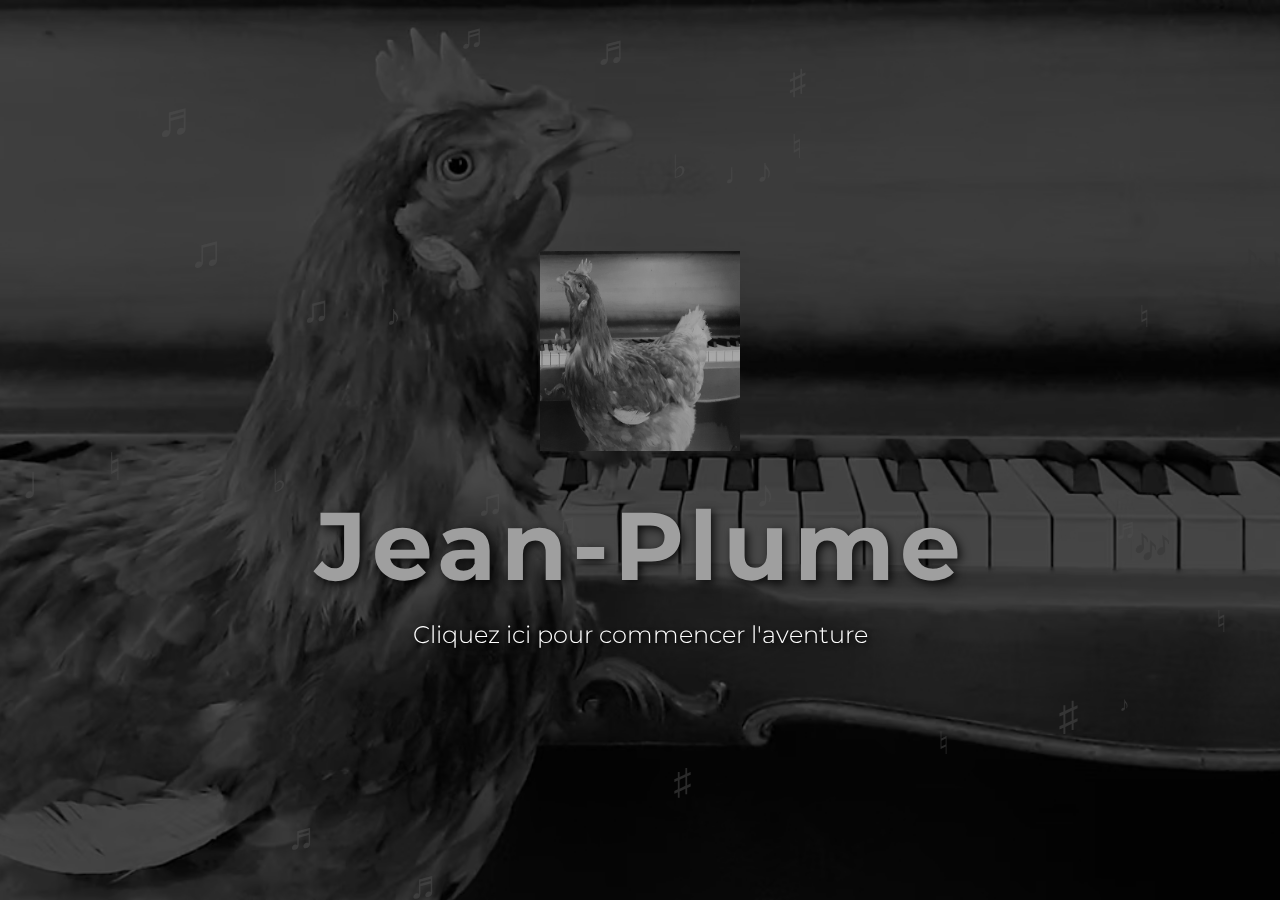
<file: index.html>
<!DOCTYPE html>
<html lang="fr">
<head>
    <meta charset="UTF-8">
    <meta name="viewport" content="width=device-width, initial-scale=1.0">
    <title>Jean-Plume - Bienvenue</title>
    <link rel="icon" href="favicon.ico">
    <style>
        * {
            margin: 0;
            padding: 0;
            box-sizing: border-box;
        }
        
        body, html {
            width: 100%;
            height: 100%;
            overflow: hidden;
            font-family: 'Montserrat', sans-serif;
        }
        
        .landing-wrapper {
            position: relative;
            width: 100%;
            height: 100%;
            background-image: url('images/back1.jpg');
            background-size: cover;
            background-position: center;
            background-repeat: no-repeat;
            filter: grayscale(100%);
            cursor: pointer;
            display: flex;
            flex-direction: column;
            align-items: center;
            justify-content: center;
        }
        
        .landing-overlay {
            position: absolute;
            top: 0;
            left: 0;
            width: 100%;
            height: 100%;
            background-color: rgba(0, 0, 0, 0.5);
            z-index: 1;
        }
        
        .landing-content {
            position: relative;
            z-index: 2;
            text-align: center;
            color: white;
        }
        
        .logo-landing {
            width: 200px;
            height: auto;
            margin-bottom: 2rem;
            animation: fadeIn 2s ease;
        }
        
        .landing-title {
            font-size: 6rem;
            font-weight: 700;
            color: #FF8C42;
            margin-bottom: 1rem;
            text-shadow: 3px 3px 10px rgba(0, 0, 0, 0.8);
            animation: fadeIn 2s ease 0.5s both;
            letter-spacing: 5px;
        }
        
        .landing-subtitle {
            font-size: 1.5rem;
            color: white;
            font-weight: 300;
            animation: fadeIn 2s ease 1s both;
            text-shadow: 2px 2px 5px rgba(0, 0, 0, 0.8);
        }
        
        @keyframes fadeIn {
            from {
                opacity: 0;
                transform: translateY(20px);
            }
            to {
                opacity: 1;
                transform: translateY(0);
            }
        }
        
        /* Notes de musique animées */
        .music-note {
            position: absolute;
            color: rgba(255, 140, 66, 0.5);
            pointer-events: none;
            z-index: 0;
            animation: float-note 5s ease-in-out infinite;
            transition: transform 0.3s ease-out;
        }
        
        @keyframes float-note {
            0%, 100% {
                transform: translateY(0) rotate(0deg);
                opacity: 0.3;
            }
            50% {
                transform: translateY(-30px) rotate(180deg);
                opacity: 0.7;
            }
        }
        
        /* Effet de pulsation */
        .landing-title {
            animation: fadeIn 2s ease 0.5s both, pulse 3s ease-in-out 2s infinite;
        }
        
        @keyframes pulse {
            0%, 100% {
                transform: scale(1);
            }
            50% {
                transform: scale(1.05);
            }
        }
        
        /* Responsive */
        @media screen and (max-width: 768px) {
            .landing-title {
                font-size: 3rem;
                letter-spacing: 3px;
            }
            
            .landing-subtitle {
                font-size: 1.2rem;
                padding: 0 2rem;
            }
            
            .logo-landing {
                width: 150px;
            }
        }
    </style>
    <link href="https://fonts.googleapis.com/css2?family=Montserrat:wght@300;400;600;700&display=swap" rel="stylesheet">
</head>
<body class="landing-page">
    <div class="landing-wrapper">
        <div class="landing-overlay"></div>
        <div class="landing-content">
            <img src="images/logo.png" alt="Jean-Plume Logo" class="logo-landing">
            <h1 class="landing-title">Jean-Plume</h1>
            <p class="landing-subtitle">Cliquez ici pour commencer l'aventure</p>
        </div>
    </div>
    
    <script src="js/animations.js"></script>
</body>
</html>
</file>
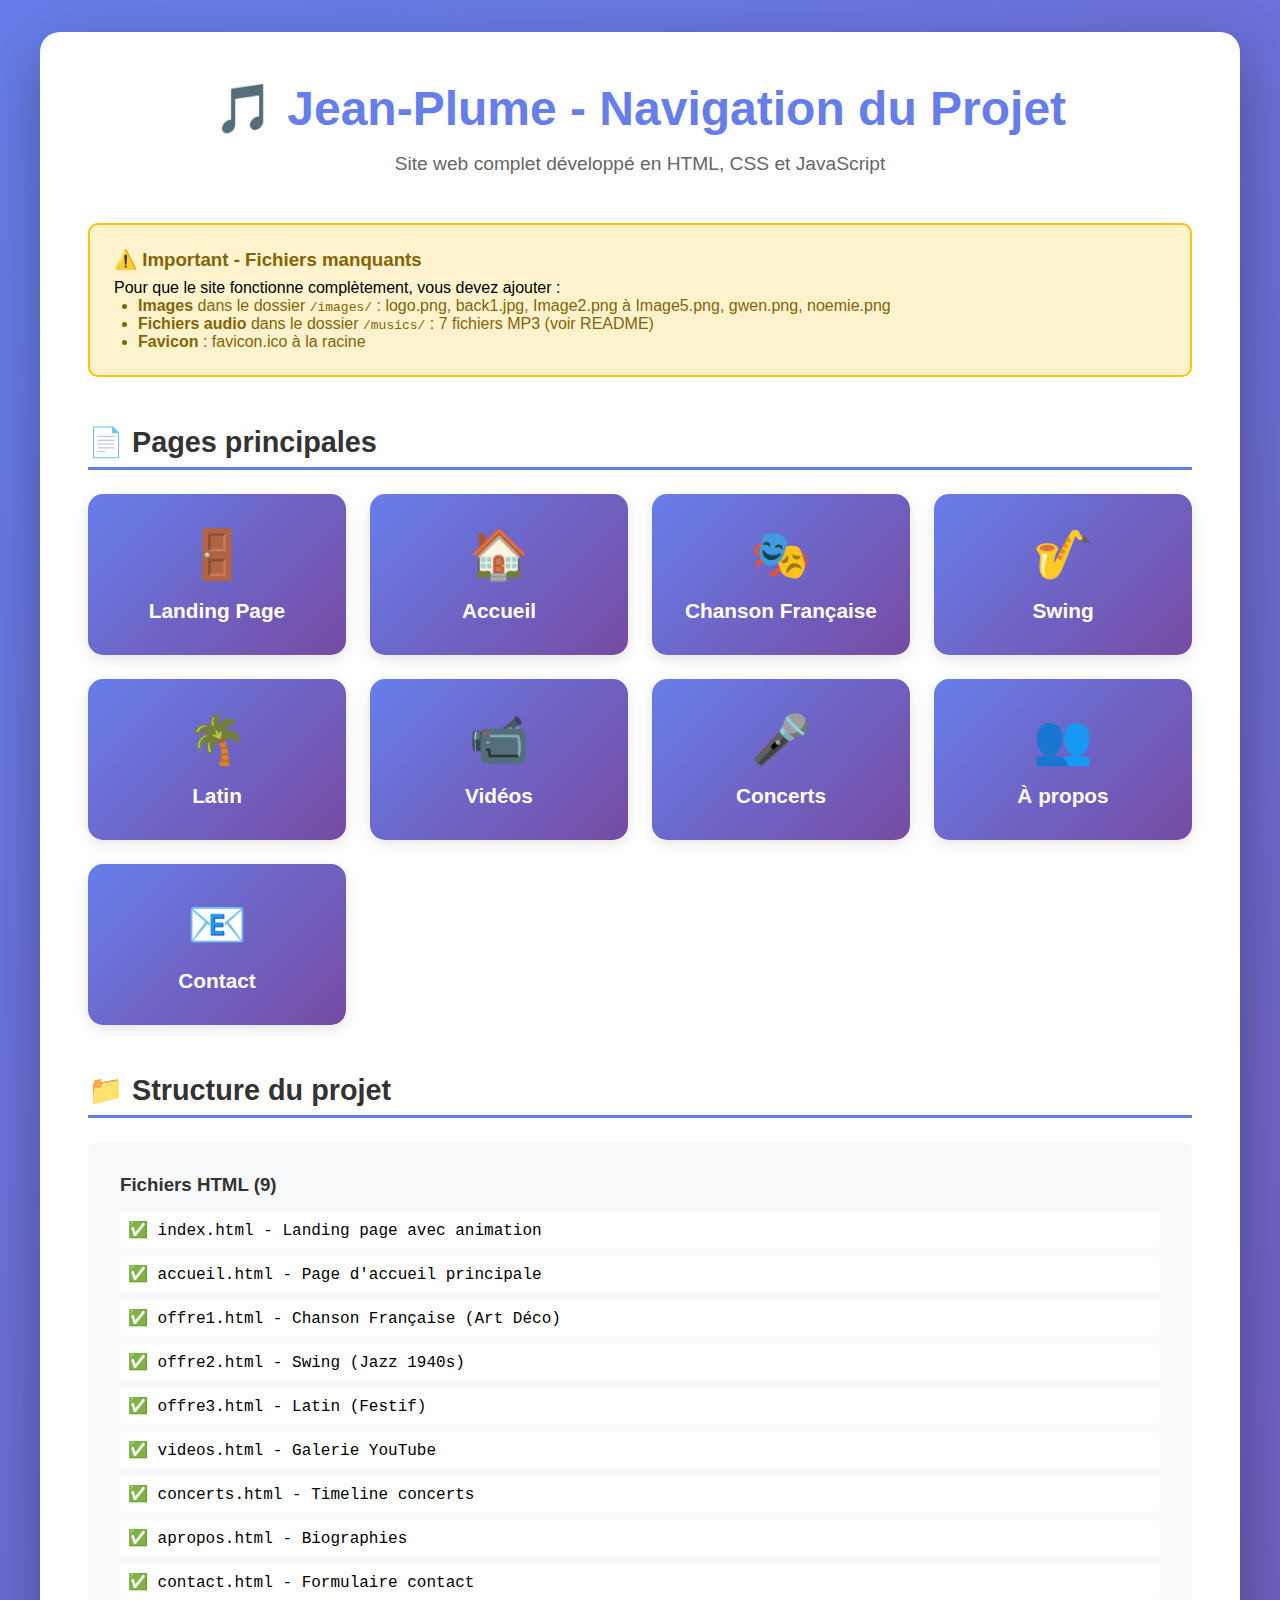
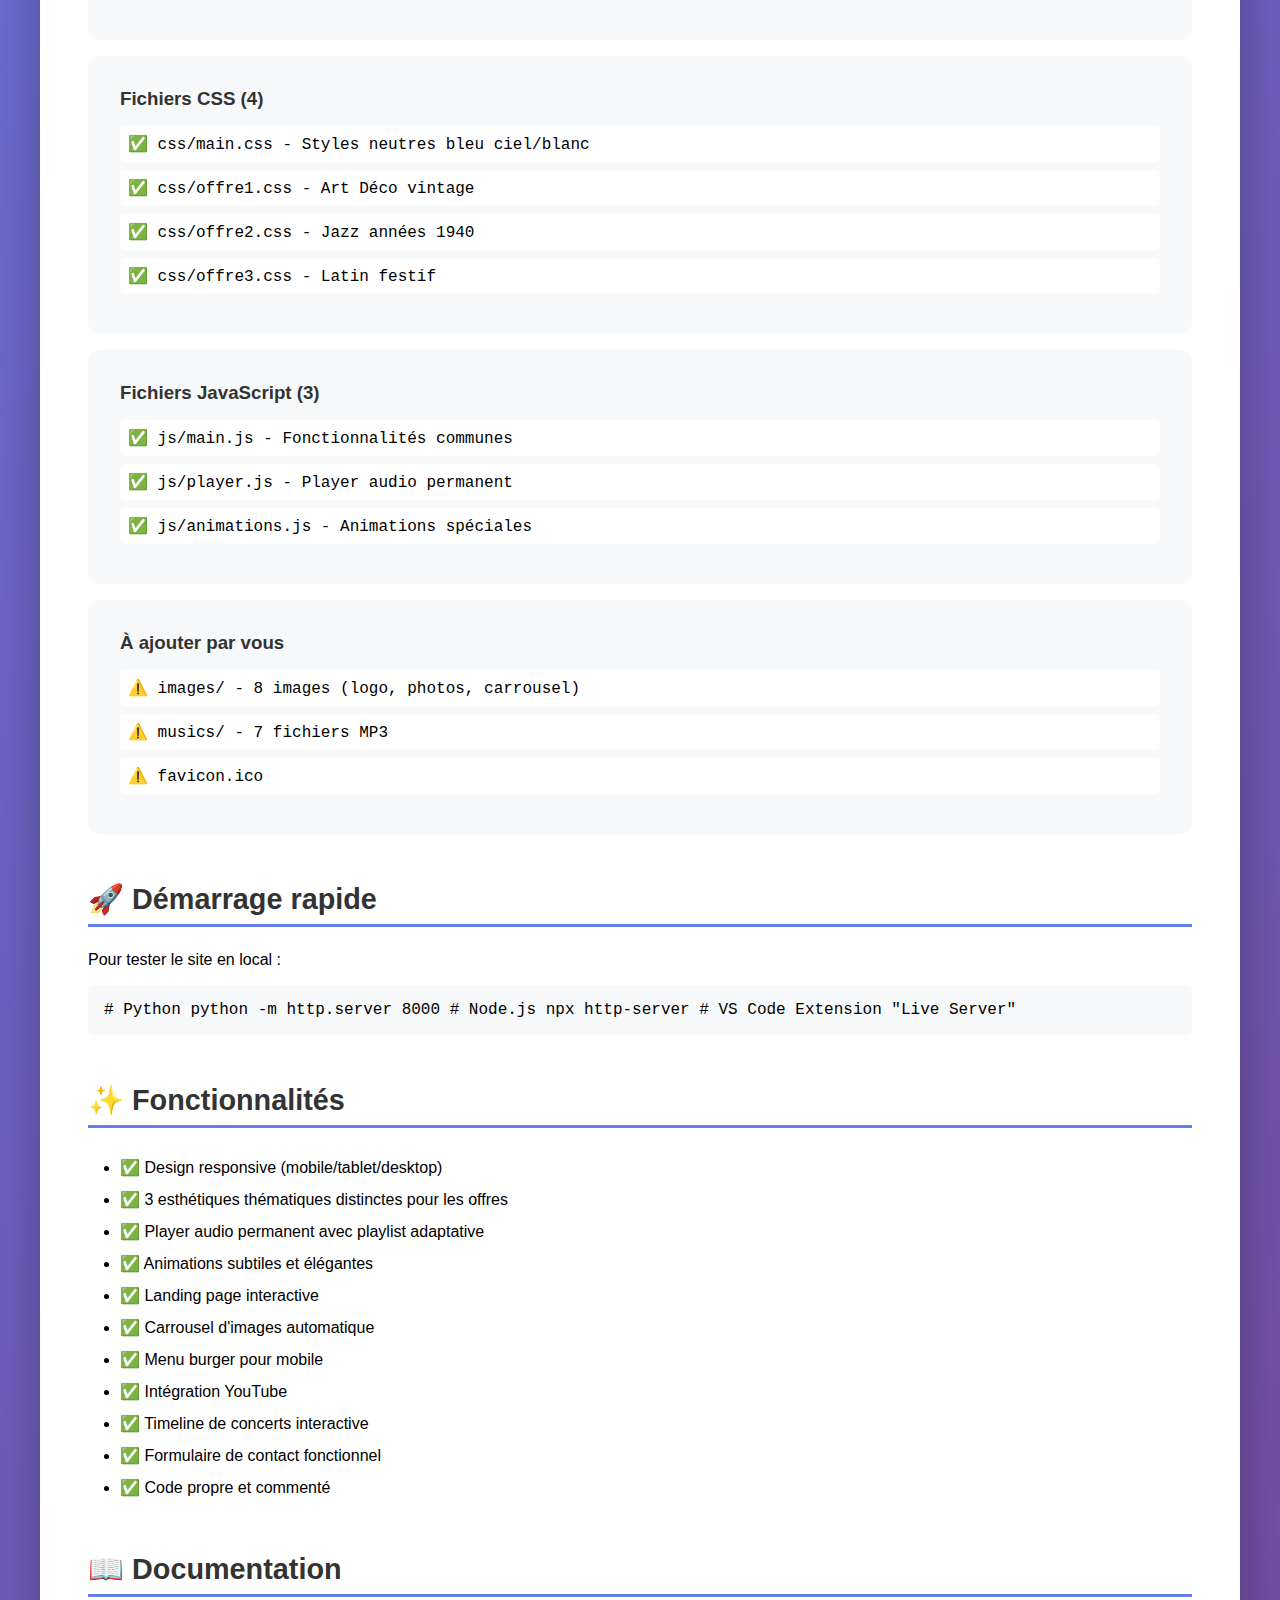
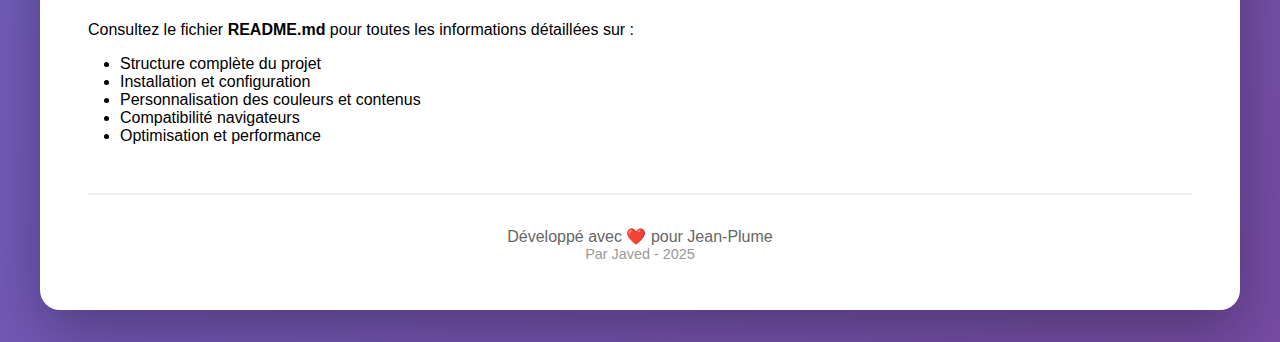
<file: _START-HERE.html>
<!DOCTYPE html>
<html lang="fr">
<head>
    <meta charset="UTF-8">
    <meta name="viewport" content="width=device-width, initial-scale=1.0">
    <title>Jean-Plume - Navigation du Projet</title>
    <style>
        * {
            margin: 0;
            padding: 0;
            box-sizing: border-box;
        }
        
        body {
            font-family: 'Segoe UI', Tahoma, Geneva, Verdana, sans-serif;
            background: linear-gradient(135deg, #667eea 0%, #764ba2 100%);
            min-height: 100vh;
            padding: 2rem;
        }
        
        .container {
            max-width: 1200px;
            margin: 0 auto;
            background-color: white;
            border-radius: 20px;
            padding: 3rem;
            box-shadow: 0 20px 60px rgba(0,0,0,0.3);
        }
        
        h1 {
            text-align: center;
            color: #667eea;
            font-size: 3rem;
            margin-bottom: 1rem;
        }
        
        .subtitle {
            text-align: center;
            color: #666;
            font-size: 1.2rem;
            margin-bottom: 3rem;
        }
        
        .warning {
            background-color: #fff3cd;
            border: 2px solid #ffc107;
            border-radius: 10px;
            padding: 1.5rem;
            margin-bottom: 3rem;
        }
        
        .warning h3 {
            color: #856404;
            margin-bottom: 0.5rem;
        }
        
        .warning ul {
            margin-left: 1.5rem;
            color: #856404;
        }
        
        .section {
            margin-bottom: 3rem;
        }
        
        .section h2 {
            color: #333;
            font-size: 1.8rem;
            margin-bottom: 1.5rem;
            padding-bottom: 0.5rem;
            border-bottom: 3px solid #667eea;
        }
        
        .grid {
            display: grid;
            grid-template-columns: repeat(auto-fill, minmax(250px, 1fr));
            gap: 1.5rem;
        }
        
        .card {
            background: linear-gradient(135deg, #667eea 0%, #764ba2 100%);
            padding: 2rem;
            border-radius: 15px;
            text-align: center;
            transition: all 0.3s ease;
            box-shadow: 0 4px 15px rgba(0,0,0,0.1);
        }
        
        .card:hover {
            transform: translateY(-10px);
            box-shadow: 0 10px 30px rgba(0,0,0,0.2);
        }
        
        .card a {
            color: white;
            text-decoration: none;
            font-size: 1.3rem;
            font-weight: 600;
            display: block;
        }
        
        .card .icon {
            font-size: 3rem;
            margin-bottom: 1rem;
        }
        
        .file-list {
            background-color: #f8f9fa;
            padding: 2rem;
            border-radius: 10px;
            margin-top: 1rem;
        }
        
        .file-list h3 {
            color: #333;
            margin-bottom: 1rem;
        }
        
        .file-list ul {
            list-style: none;
        }
        
        .file-list li {
            padding: 0.5rem;
            margin-bottom: 0.5rem;
            background-color: white;
            border-radius: 5px;
            font-family: 'Courier New', monospace;
        }
        
        .code {
            background-color: #f8f9fa;
            padding: 1rem;
            border-radius: 5px;
            font-family: 'Courier New', monospace;
            overflow-x: auto;
        }
    </style>
</head>
<body>
    <div class="container">
        <h1>🎵 Jean-Plume - Navigation du Projet</h1>
        <p class="subtitle">Site web complet développé en HTML, CSS et JavaScript</p>
        
        <div class="warning">
            <h3>⚠️ Important - Fichiers manquants</h3>
            <p>Pour que le site fonctionne complètement, vous devez ajouter :</p>
            <ul>
                <li><strong>Images</strong> dans le dossier <code>/images/</code> : logo.png, back1.jpg, Image2.png à Image5.png, gwen.png, noemie.png</li>
                <li><strong>Fichiers audio</strong> dans le dossier <code>/musics/</code> : 7 fichiers MP3 (voir README)</li>
                <li><strong>Favicon</strong> : favicon.ico à la racine</li>
            </ul>
        </div>
        
        <div class="section">
            <h2>📄 Pages principales</h2>
            <div class="grid">
                <div class="card">
                    <div class="icon">🚪</div>
                    <a href="index.html" target="_blank">Landing Page</a>
                </div>
                <div class="card">
                    <div class="icon">🏠</div>
                    <a href="accueil.html" target="_blank">Accueil</a>
                </div>
                <div class="card">
                    <div class="icon">🎭</div>
                    <a href="offre1.html" target="_blank">Chanson Française</a>
                </div>
                <div class="card">
                    <div class="icon">🎷</div>
                    <a href="offre2.html" target="_blank">Swing</a>
                </div>
                <div class="card">
                    <div class="icon">🌴</div>
                    <a href="offre3.html" target="_blank">Latin</a>
                </div>
                <div class="card">
                    <div class="icon">📹</div>
                    <a href="videos.html" target="_blank">Vidéos</a>
                </div>
                <div class="card">
                    <div class="icon">🎤</div>
                    <a href="concerts.html" target="_blank">Concerts</a>
                </div>
                <div class="card">
                    <div class="icon">👥</div>
                    <a href="apropos.html" target="_blank">À propos</a>
                </div>
                <div class="card">
                    <div class="icon">📧</div>
                    <a href="contact.html" target="_blank">Contact</a>
                </div>
            </div>
        </div>
        
        <div class="section">
            <h2>📁 Structure du projet</h2>
            <div class="file-list">
                <h3>Fichiers HTML (9)</h3>
                <ul>
                    <li>✅ index.html - Landing page avec animation</li>
                    <li>✅ accueil.html - Page d'accueil principale</li>
                    <li>✅ offre1.html - Chanson Française (Art Déco)</li>
                    <li>✅ offre2.html - Swing (Jazz 1940s)</li>
                    <li>✅ offre3.html - Latin (Festif)</li>
                    <li>✅ videos.html - Galerie YouTube</li>
                    <li>✅ concerts.html - Timeline concerts</li>
                    <li>✅ apropos.html - Biographies</li>
                    <li>✅ contact.html - Formulaire contact</li>
                </ul>
            </div>
            
            <div class="file-list">
                <h3>Fichiers CSS (4)</h3>
                <ul>
                    <li>✅ css/main.css - Styles neutres bleu ciel/blanc</li>
                    <li>✅ css/offre1.css - Art Déco vintage</li>
                    <li>✅ css/offre2.css - Jazz années 1940</li>
                    <li>✅ css/offre3.css - Latin festif</li>
                </ul>
            </div>
            
            <div class="file-list">
                <h3>Fichiers JavaScript (3)</h3>
                <ul>
                    <li>✅ js/main.js - Fonctionnalités communes</li>
                    <li>✅ js/player.js - Player audio permanent</li>
                    <li>✅ js/animations.js - Animations spéciales</li>
                </ul>
            </div>
            
            <div class="file-list">
                <h3>À ajouter par vous</h3>
                <ul>
                    <li>⚠️ images/ - 8 images (logo, photos, carrousel)</li>
                    <li>⚠️ musics/ - 7 fichiers MP3</li>
                    <li>⚠️ favicon.ico</li>
                </ul>
            </div>
        </div>
        
        <div class="section">
            <h2>🚀 Démarrage rapide</h2>
            <p style="margin-bottom: 1rem;">Pour tester le site en local :</p>
            <div class="code">
                # Python
                python -m http.server 8000
                
                # Node.js
                npx http-server
                
                # VS Code
                Extension "Live Server"
            </div>
        </div>
        
        <div class="section">
            <h2>✨ Fonctionnalités</h2>
            <ul style="line-height: 2; margin-left: 2rem;">
                <li>✅ Design responsive (mobile/tablet/desktop)</li>
                <li>✅ 3 esthétiques thématiques distinctes pour les offres</li>
                <li>✅ Player audio permanent avec playlist adaptative</li>
                <li>✅ Animations subtiles et élégantes</li>
                <li>✅ Landing page interactive</li>
                <li>✅ Carrousel d'images automatique</li>
                <li>✅ Menu burger pour mobile</li>
                <li>✅ Intégration YouTube</li>
                <li>✅ Timeline de concerts interactive</li>
                <li>✅ Formulaire de contact fonctionnel</li>
                <li>✅ Code propre et commenté</li>
            </ul>
        </div>
        
        <div class="section">
            <h2>📖 Documentation</h2>
            <p>Consultez le fichier <strong>README.md</strong> pour toutes les informations détaillées sur :</p>
            <ul style="margin-left: 2rem; margin-top: 1rem;">
                <li>Structure complète du projet</li>
                <li>Installation et configuration</li>
                <li>Personnalisation des couleurs et contenus</li>
                <li>Compatibilité navigateurs</li>
                <li>Optimisation et performance</li>
            </ul>
        </div>
        
        <div style="text-align: center; margin-top: 3rem; padding-top: 2rem; border-top: 2px solid #eee;">
            <p style="color: #666;">Développé avec ❤️ pour Jean-Plume</p>
            <p style="color: #999; font-size: 0.9rem;">Par Javed - 2025</p>
        </div>
    </div>
</body>
</html>
</file>
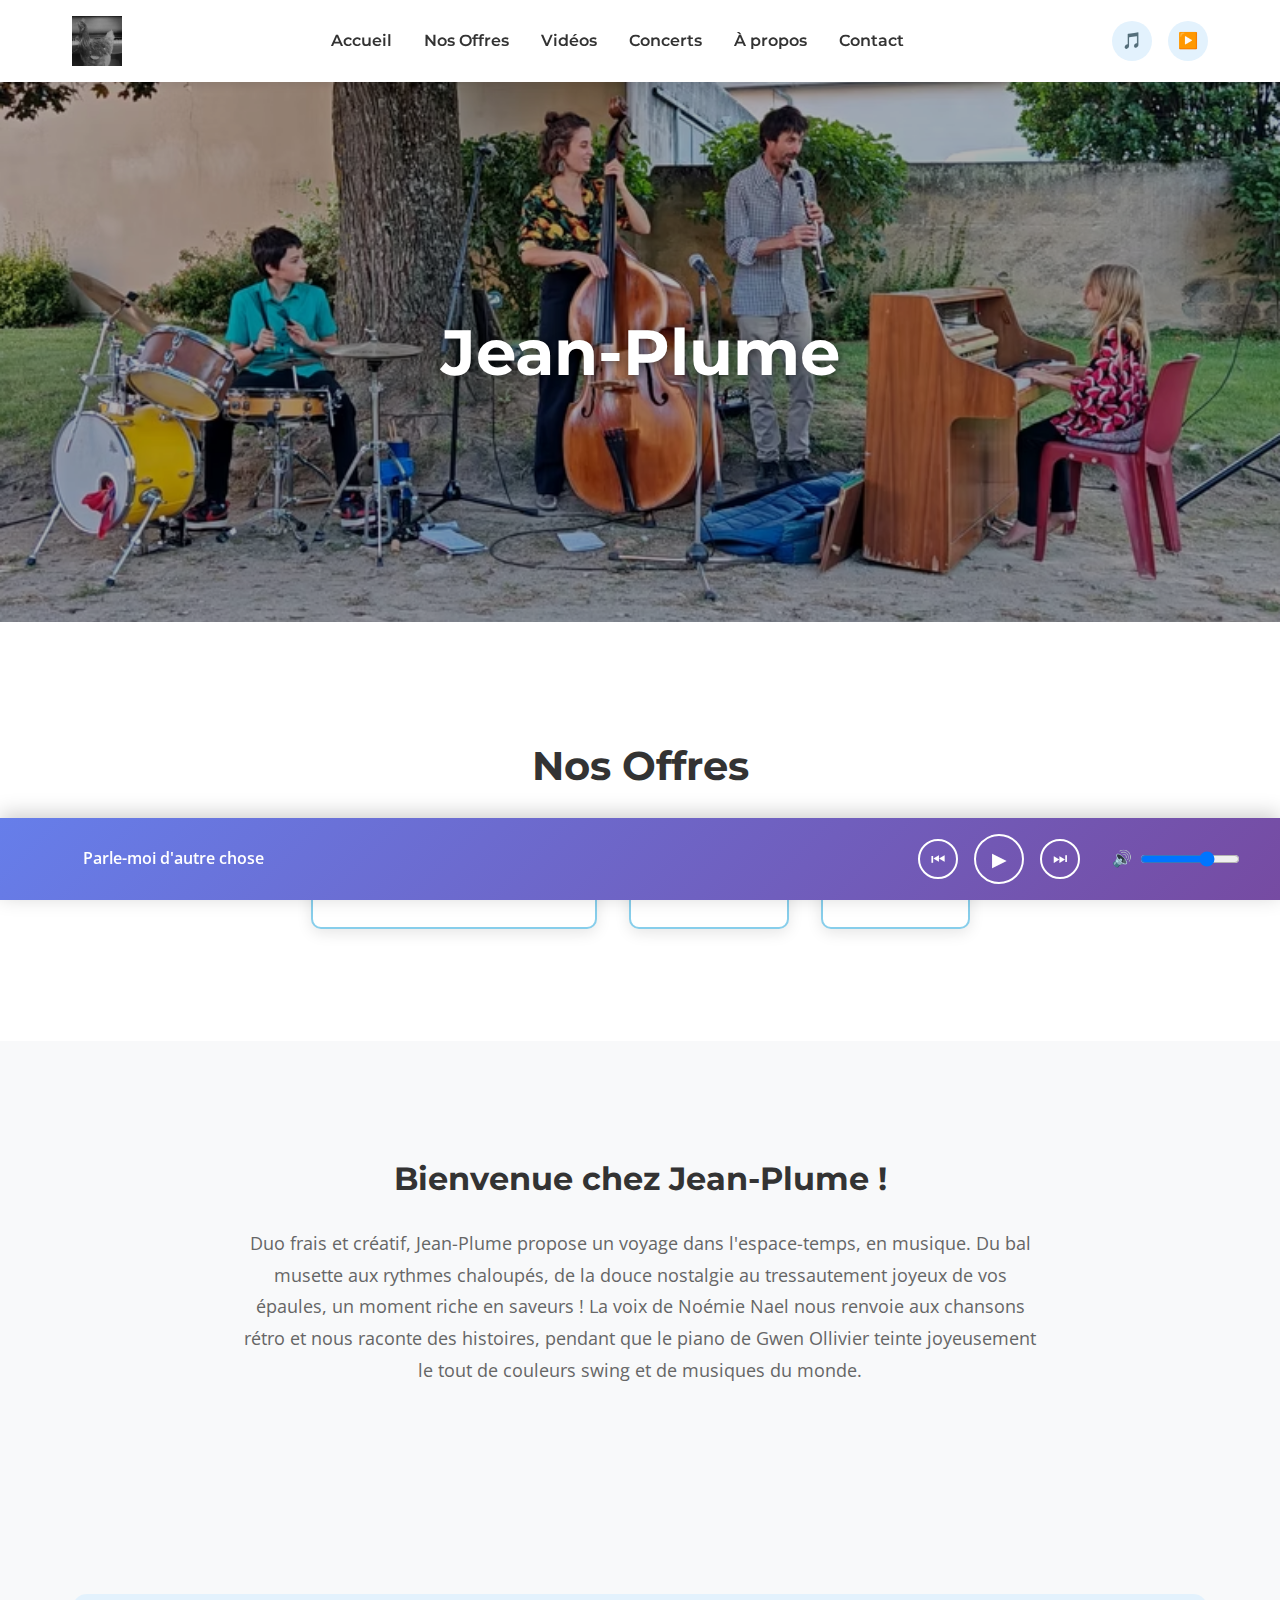
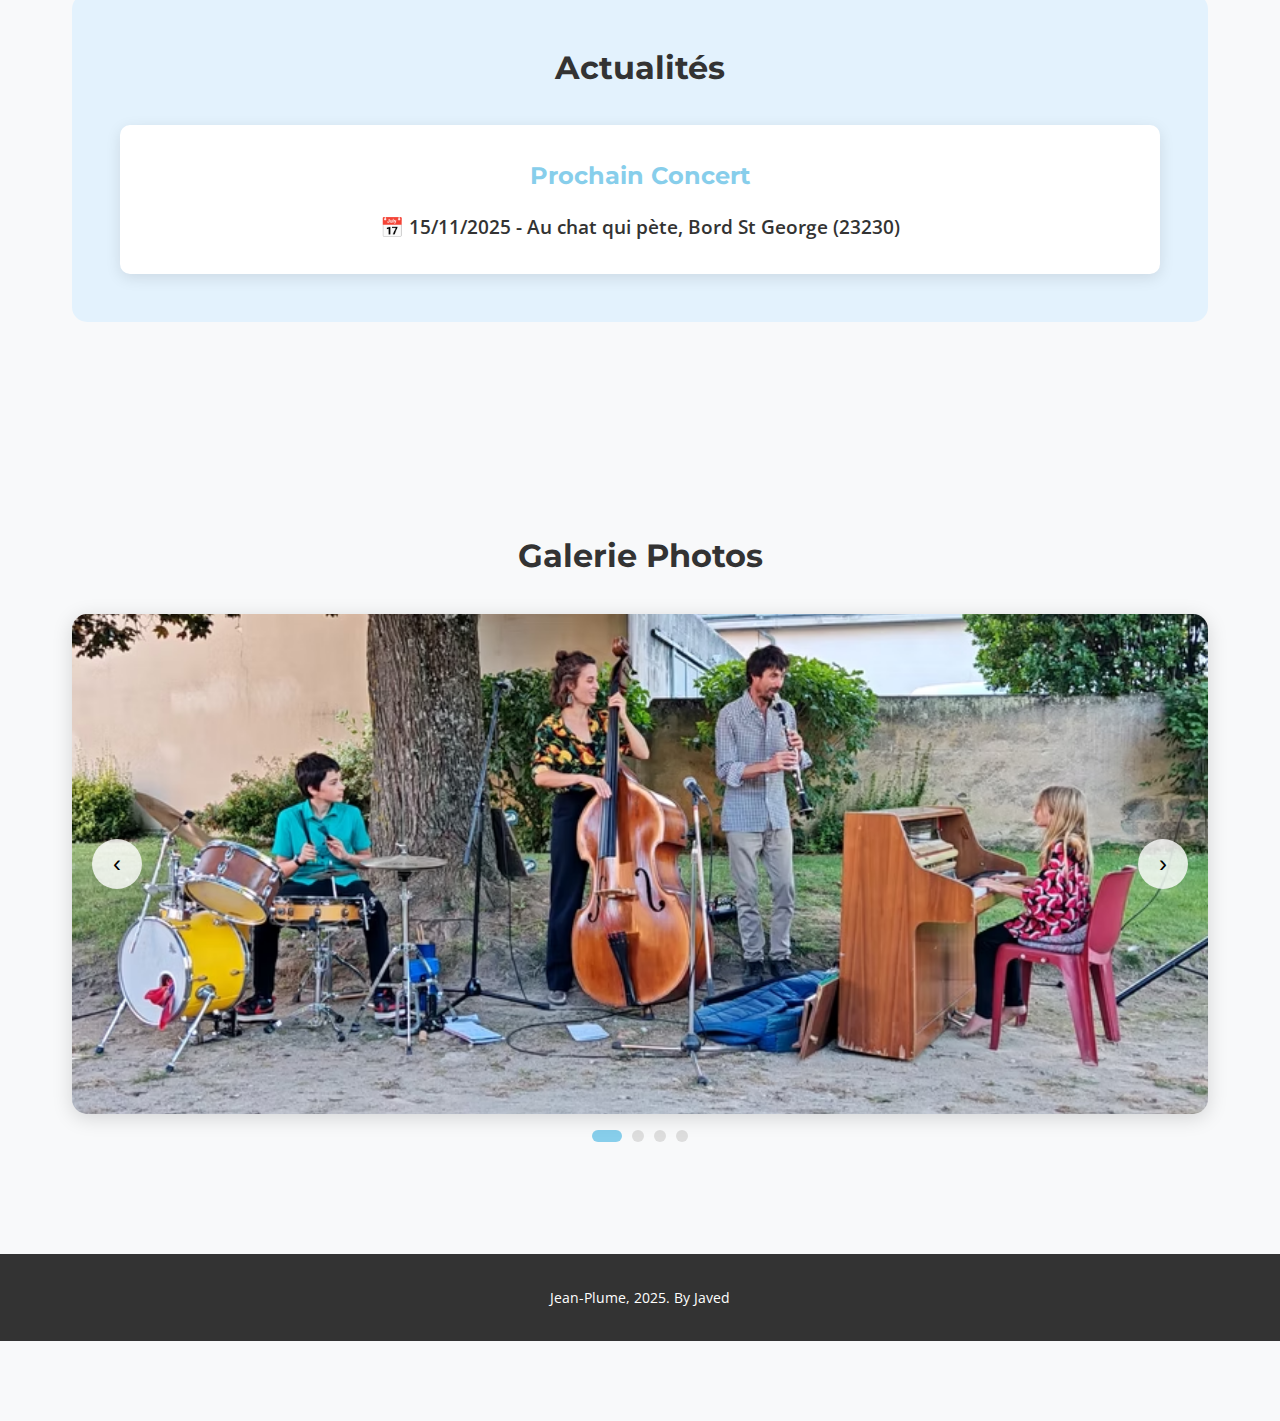
<file: accueil.html>
<!DOCTYPE html>
<html lang="fr">
<head>
    <meta charset="UTF-8">
    <meta name="viewport" content="width=device-width, initial-scale=1.0">
    <title>Jean-Plume - Accueil</title>
    <link rel="icon" href="favicon.ico">
    <link rel="stylesheet" href="css/main.css">
</head>
<body>
    <!-- Header -->
    <header>
        <div class="header-container">
            <div class="logo-container">
                <a href="accueil.html">
                    <img src="images/logo.png" alt="Jean-Plume" class="logo">
                </a>
            </div>
            
            <nav>
                <div class="menu-toggle">
                    <span></span>
                    <span></span>
                    <span></span>
                </div>
                <ul>
                    <li><a href="accueil.html">Accueil</a></li>
                    <li><a href="#nos-offres">Nos Offres</a></li>
                    <li><a href="videos.html">Vidéos</a></li>
                    <li><a href="concerts.html">Concerts</a></li>
                    <li><a href="apropos.html">À propos</a></li>
                    <li><a href="contact.html">Contact</a></li>
                </ul>
            </nav>
            
            <div class="social-links">
                <a href="https://soundcloud.com/user-547697242-761378935/sets/jean-plume-gwenael-ollivier-et/s-EE6bNDvnyXI" target="_blank" title="SoundCloud">
                    🎵
                </a>
                <a href="https://youtube.com/@jeanplume3174" target="_blank" title="YouTube">
                    ▶️
                </a>
            </div>
        </div>
    </header>
    
    <!-- Main -->
    <main>
        <!-- Hero Section -->
        <section class="hero">
            <img src="images/Image2.png" alt="Jean-Plume">
            <div class="hero-content">
                <h1>Jean-Plume</h1>
            </div>
        </section>
        
        <!-- Nos Offres Section -->
        <section class="nos-offres" id="nos-offres">
            <div class="container">
                <h2>Nos Offres</h2>
                <div class="offres-buttons">
                    <a href="offre1.html" class="offre-btn">Chanson Française</a>
                    <a href="offre2.html" class="offre-btn">Swing</a>
                    <a href="offre3.html" class="offre-btn">Latin</a>
                </div>
            </div>
        </section>
        
        <!-- Bienvenue Section -->
        <section class="bienvenue">
            <div class="container">
                <h2>Bienvenue chez Jean-Plume !</h2>
                <p>
                    Duo frais et créatif, Jean-Plume propose un voyage dans l'espace-temps, en musique. 
                    Du bal musette aux rythmes chaloupés, de la douce nostalgie au tressautement joyeux 
                    de vos épaules, un moment riche en saveurs ! La voix de Noémie Nael nous renvoie aux 
                    chansons rétro et nous raconte des histoires, pendant que le piano de Gwen Ollivier 
                    teinte joyeusement le tout de couleurs swing et de musiques du monde.
                </p>
            </div>
        </section>
        
        <!-- Actualités -->
        <section class="container">
            <div class="actualites">
                <h2>Actualités</h2>
                <div class="prochaine-date">
                    <h3>Prochain Concert</h3>
                    <p>📅 15/11/2025 - Au chat qui pète, Bord St George (23230)</p>
                </div>
            </div>
        </section>
        
        <!-- Carrousel -->
        <section class="carrousel">
            <div class="container">
                <h2>Galerie Photos</h2>
                <div class="carrousel-container">
                    <div class="carrousel-track">
                        <div class="carrousel-slide">
                            <img src="images/Image2.png" alt="Jean-Plume">
                        </div>
                        <div class="carrousel-slide">
                            <img src="images/Image3.png" alt="Jean-Plume">
                        </div>
                        <div class="carrousel-slide">
                            <img src="images/Image4.png" alt="Jean-Plume">
                        </div>
                        <div class="carrousel-slide">
                            <img src="images/Image5.png" alt="Jean-Plume">
                        </div>
                    </div>
                    <button class="carrousel-btn prev">‹</button>
                    <button class="carrousel-btn next">›</button>
                </div>
                <div class="carrousel-indicators">
                    <span class="indicator active"></span>
                    <span class="indicator"></span>
                    <span class="indicator"></span>
                    <span class="indicator"></span>
                </div>
            </div>
        </section>
    </main>
    
    <!-- Footer -->
    <footer>
        <p>Jean-Plume, 2025. By Javed</p>
    </footer>
    
    <!-- Scripts -->
    <script src="js/main.js"></script>
    <script src="js/player.js"></script>
</body>
</html>
</file>
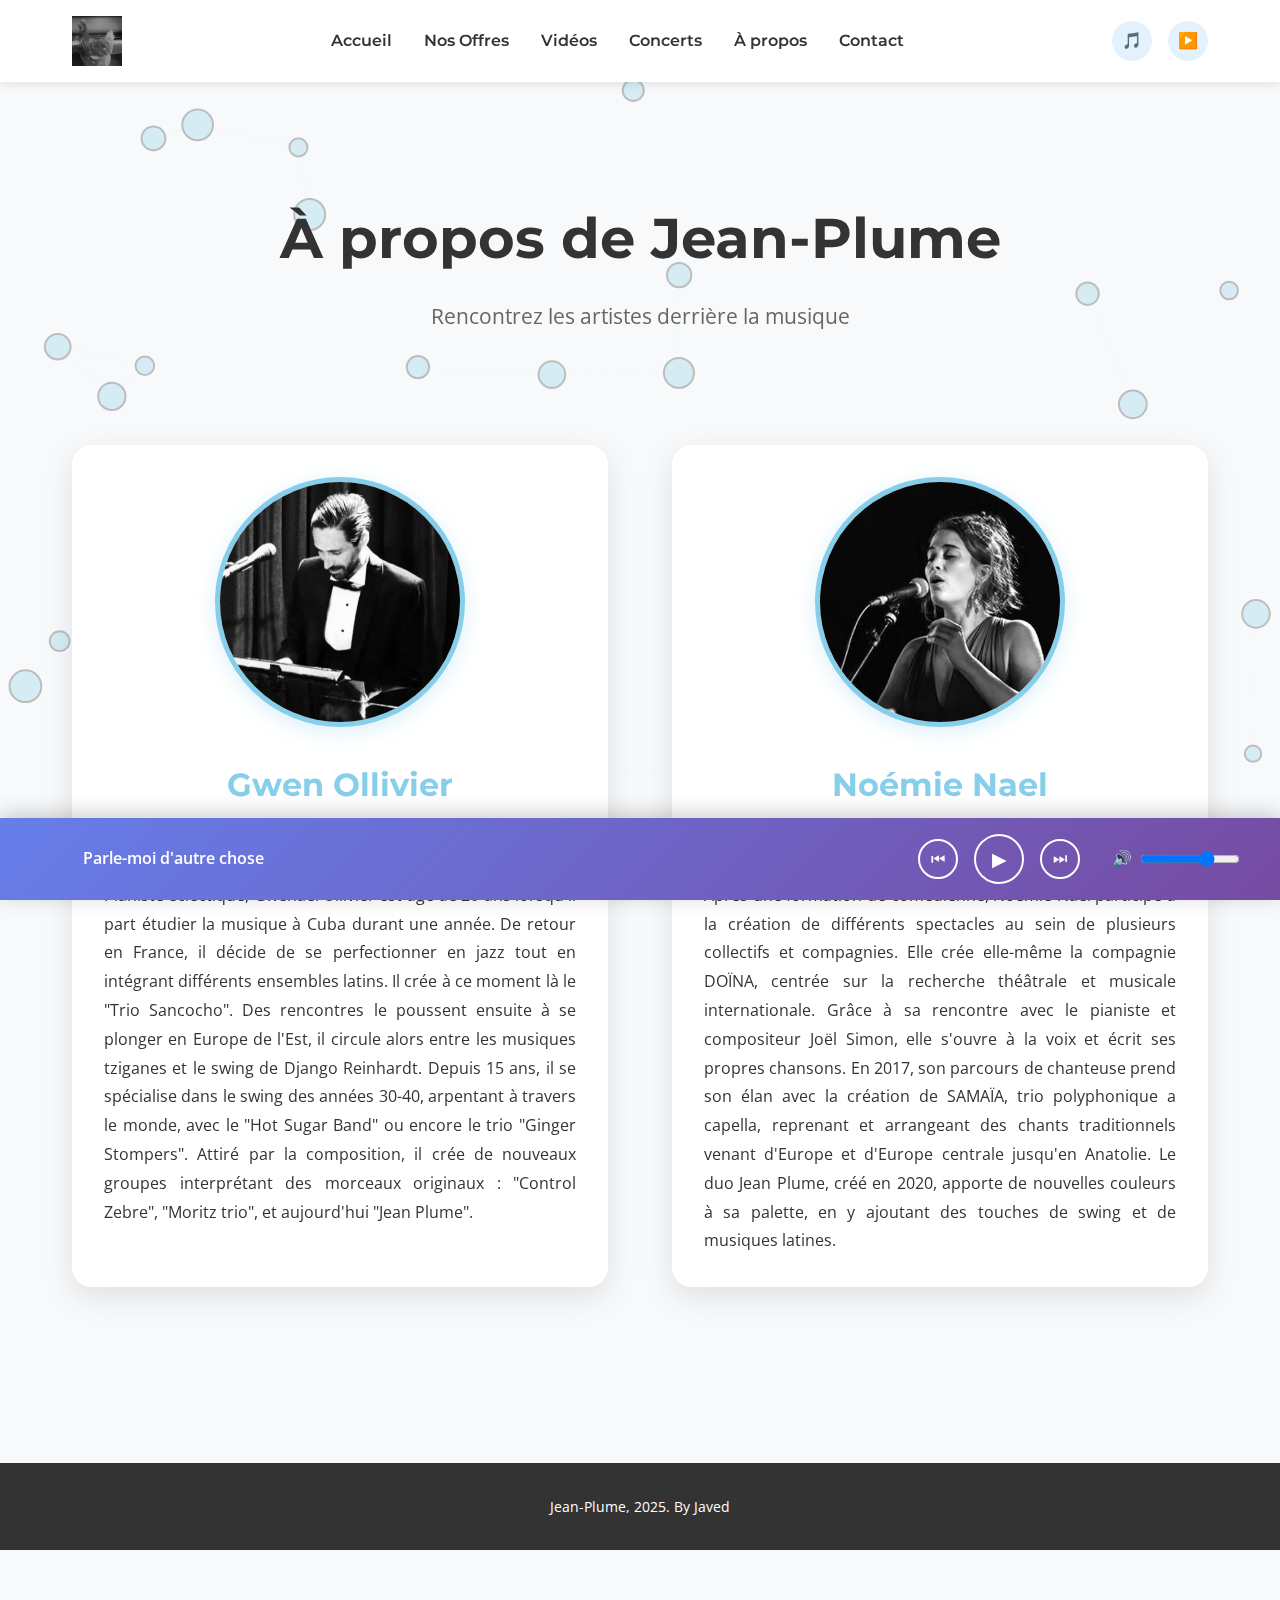
<file: apropos.html>
<!DOCTYPE html>
<html lang="fr">
<head>
    <meta charset="UTF-8">
    <meta name="viewport" content="width=device-width, initial-scale=1.0">
    <title>Jean-Plume - À propos</title>
    <link rel="icon" href="favicon.ico">
    <link rel="stylesheet" href="css/main.css">
    <style>
        .apropos-wrapper {
            position: relative;
            min-height: 100vh;
        }
        
        #notes-canvas {
            position: fixed;
            top: 0;
            left: 0;
            width: 100%;
            height: 100%;
            z-index: 0;
            opacity: 0.3;
        }
        
        .apropos-content {
            position: relative;
            z-index: 1;
        }
        
        .apropos-header {
            text-align: center;
            padding: 4rem 0 3rem;
        }
        
        .apropos-header h1 {
            font-family: var(--font-heading);
            font-size: 3.5rem;
            color: var(--color-text);
            margin-bottom: 1rem;
        }
        
        .apropos-header p {
            font-size: 1.3rem;
            color: var(--color-text-light);
        }
        
        .artistes-section {
            display: grid;
            grid-template-columns: repeat(auto-fit, minmax(400px, 1fr));
            gap: 4rem;
            margin: 4rem 0;
        }
        
        .artiste-card {
            background-color: var(--color-white);
            border-radius: 20px;
            padding: 2rem;
            box-shadow: 0 10px 30px rgba(0,0,0,0.1);
            transition: all 0.3s ease;
            text-align: center;
        }
        
        .artiste-card:hover {
            transform: translateY(-10px);
            box-shadow: 0 15px 40px rgba(0,0,0,0.15);
        }
        
        .artiste-photo-container {
            width: 250px;
            height: 250px;
            margin: 0 auto 2rem;
            border-radius: 50%;
            overflow: hidden;
            border: 5px solid var(--color-primary);
            box-shadow: 0 5px 20px rgba(135, 206, 235, 0.3);
        }
        
        .artiste-photo {
            width: 100%;
            height: 100%;
            object-fit: cover;
        }
        
        .artiste-name {
            font-family: var(--font-heading);
            font-size: 2rem;
            color: var(--color-primary);
            margin-bottom: 0.5rem;
        }
        
        .artiste-role {
            font-size: 1.2rem;
            color: var(--color-text-light);
            font-style: italic;
            margin-bottom: 2rem;
        }
        
        .artiste-bio {
            text-align: justify;
            line-height: 1.8;
            color: var(--color-text);
            font-size: 1rem;
        }
        
        @media screen and (max-width: 768px) {
            .artistes-section {
                grid-template-columns: 1fr;
                gap: 3rem;
            }
            
            .apropos-header h1 {
                font-size: 2.5rem;
            }
            
            .artiste-photo-container {
                width: 200px;
                height: 200px;
            }
        }
    </style>
</head>
<body class="apropos-page">
    <!-- Canvas pour l'animation -->
    <canvas id="notes-canvas"></canvas>
    
    <div class="apropos-wrapper">
        <!-- Header -->
        <header>
            <div class="header-container">
                <div class="logo-container">
                    <a href="accueil.html">
                        <img src="images/logo.png" alt="Jean-Plume" class="logo">
                    </a>
                </div>
                
                <nav>
                    <div class="menu-toggle">
                        <span></span>
                        <span></span>
                        <span></span>
                    </div>
                    <ul>
                        <li><a href="accueil.html">Accueil</a></li>
                        <li><a href="accueil.html#nos-offres">Nos Offres</a></li>
                        <li><a href="videos.html">Vidéos</a></li>
                        <li><a href="concerts.html">Concerts</a></li>
                        <li><a href="apropos.html">À propos</a></li>
                        <li><a href="contact.html">Contact</a></li>
                    </ul>
                </nav>
                
                <div class="social-links">
                    <a href="https://soundcloud.com/user-547697242-761378935/sets/jean-plume-gwenael-ollivier-et/s-EE6bNDvnyXI" target="_blank" title="SoundCloud">
                        🎵
                    </a>
                    <a href="https://youtube.com/@jeanplume3174" target="_blank" title="YouTube">
                        ▶️
                    </a>
                </div>
            </div>
        </header>
        
        <!-- Main -->
        <main class="apropos-content">
            <div class="container">
                <div class="apropos-header">
                    <h1>À propos de Jean-Plume</h1>
                    <p>Rencontrez les artistes derrière la musique</p>
                </div>
                
                <section class="artistes-section">
                    <!-- Gwen Ollivier -->
                    <article class="artiste-card">
                        <div class="artiste-photo-container">
                            <img src="images/gwen.png" alt="Gwen Ollivier" class="artiste-photo">
                        </div>
                        <h2 class="artiste-name">Gwen Ollivier</h2>
                        <p class="artiste-role">🎹 Pianiste</p>
                        <div class="artiste-bio">
                            Pianiste éclectique, Gwenaël Ollivier est âgé de 20 ans lorsqu'il part étudier 
                            la musique à Cuba durant une année. De retour en France, il décide de se perfectionner 
                            en jazz tout en intégrant différents ensembles latins. Il crée à ce moment là le 
                            "Trio Sancocho". Des rencontres le poussent ensuite à se plonger en Europe de l'Est, 
                            il circule alors entre les musiques tziganes et le swing de Django Reinhardt. Depuis 
                            15 ans, il se spécialise dans le swing des années 30-40, arpentant à travers le monde, 
                            avec le "Hot Sugar Band" ou encore le trio "Ginger Stompers". Attiré par la composition, 
                            il crée de nouveaux groupes interprétant des morceaux originaux : "Control Zebre", 
                            "Moritz trio", et aujourd'hui "Jean Plume".
                        </div>
                    </article>
                    
                    <!-- Noémie Nael -->
                    <article class="artiste-card">
                        <div class="artiste-photo-container">
                            <img src="images/noemie.png" alt="Noémie Nael" class="artiste-photo">
                        </div>
                        <h2 class="artiste-name">Noémie Nael</h2>
                        <p class="artiste-role">🎤 Chanteuse</p>
                        <div class="artiste-bio">
                            Après une formation de comédienne, Noémie Nael participe à la création de différents 
                            spectacles au sein de plusieurs collectifs et compagnies. Elle crée elle-même la 
                            compagnie DOÏNA, centrée sur la recherche théâtrale et musicale internationale. Grâce 
                            à sa rencontre avec le pianiste et compositeur Joël Simon, elle s'ouvre à la voix et 
                            écrit ses propres chansons. En 2017, son parcours de chanteuse prend son élan avec la 
                            création de SAMAÏA, trio polyphonique a capella, reprenant et arrangeant des chants 
                            traditionnels venant d'Europe et d'Europe centrale jusqu'en Anatolie. Le duo Jean Plume, 
                            créé en 2020, apporte de nouvelles couleurs à sa palette, en y ajoutant des touches de 
                            swing et de musiques latines.
                        </div>
                    </article>
                </section>
            </div>
        </main>
        
        <!-- Footer -->
        <footer>
            <p>Jean-Plume, 2025. By Javed</p>
        </footer>
    </div>
    
    <!-- Scripts -->
    <script src="js/main.js"></script>
    <script src="js/player.js"></script>
    <script src="js/animations.js"></script>
</body>
</html>
</file>
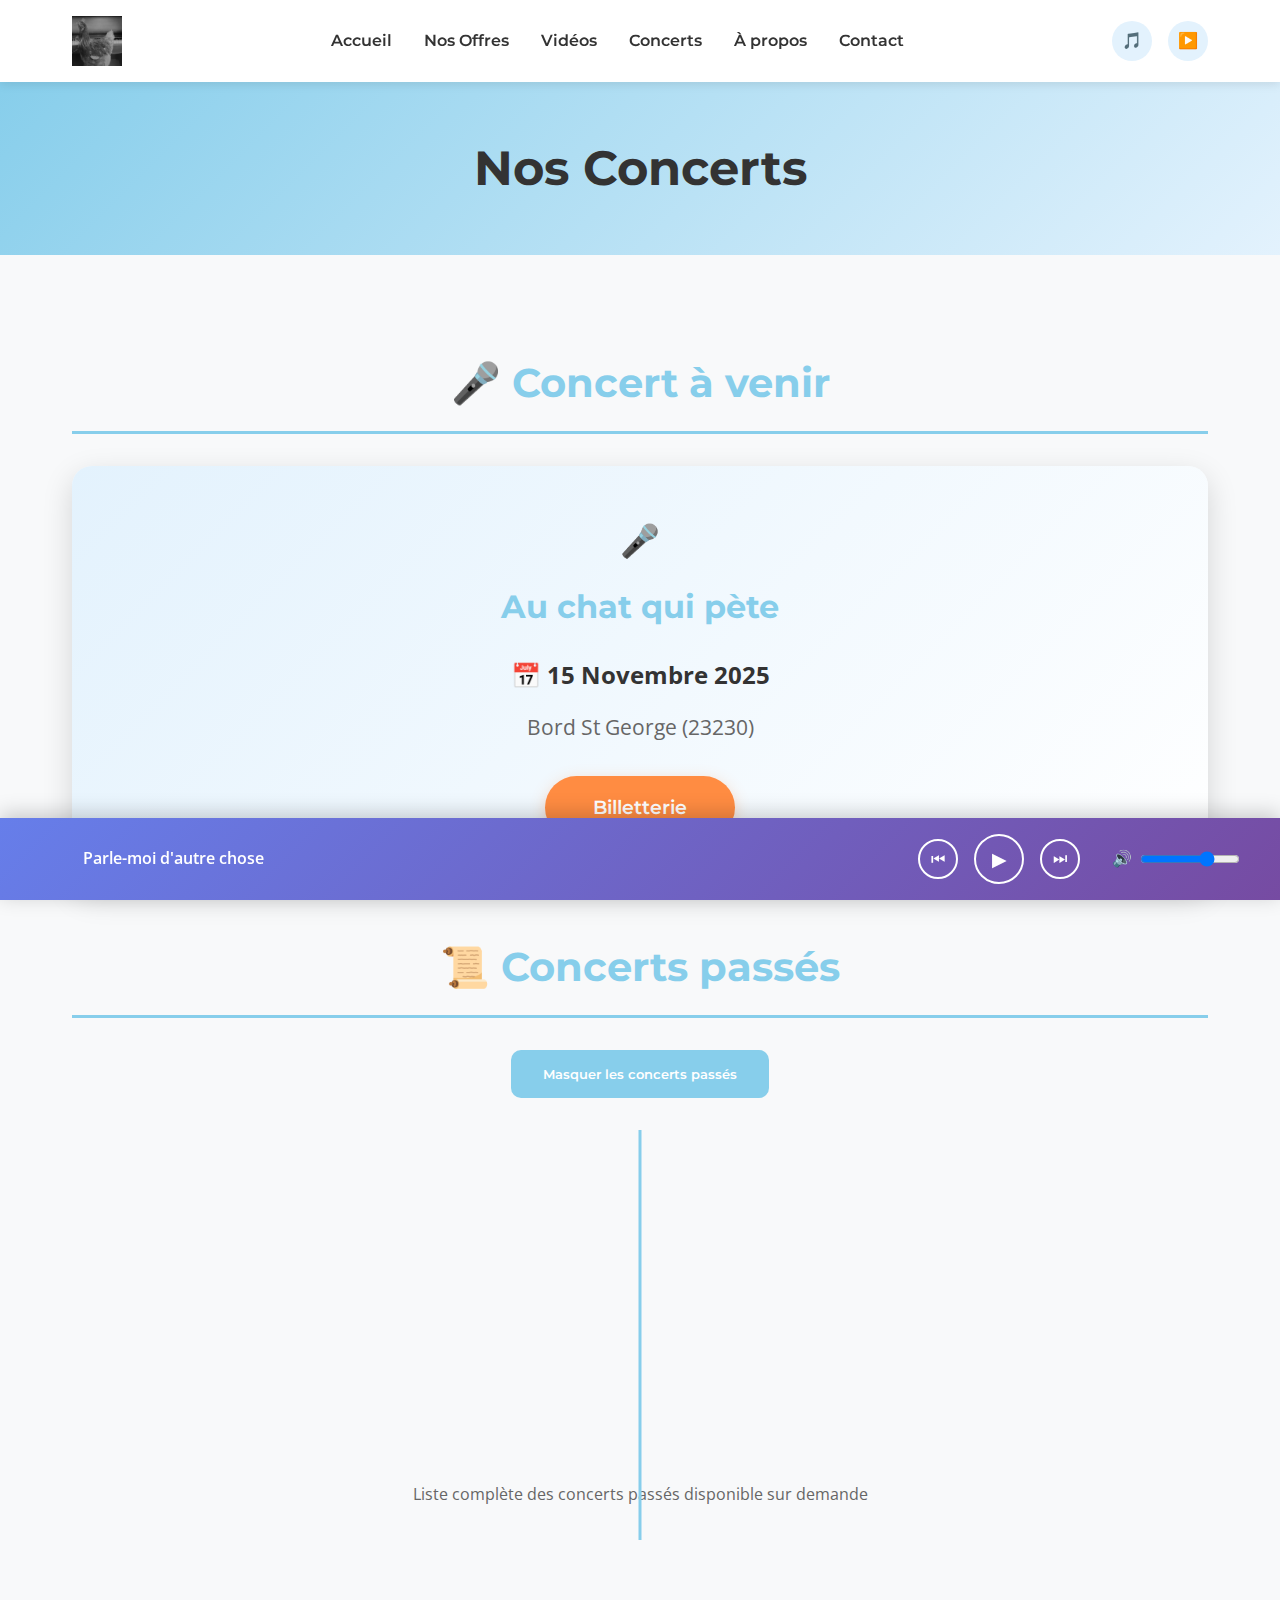
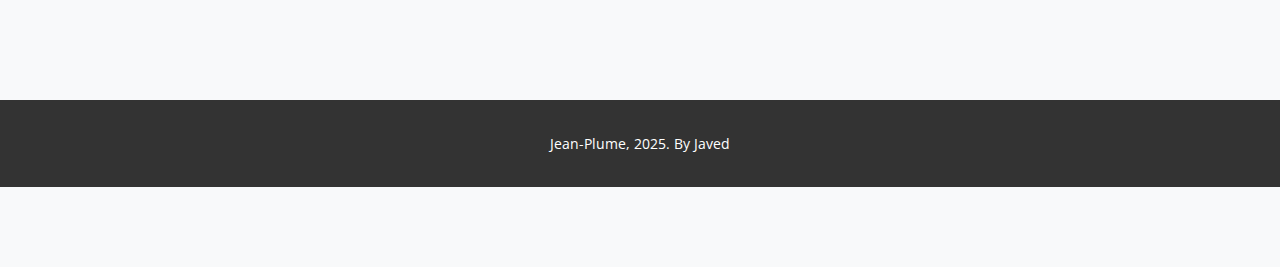
<file: concerts.html>
<!DOCTYPE html>
<html lang="fr">
<head>
    <meta charset="UTF-8">
    <meta name="viewport" content="width=device-width, initial-scale=1.0">
    <title>Jean-Plume - Concerts</title>
    <link rel="icon" href="favicon.ico">
    <link rel="stylesheet" href="css/main.css">
    <style>
        .concerts-page-header {
            text-align: center;
            padding: 3rem 0;
            background: linear-gradient(135deg, var(--color-primary) 0%, var(--color-primary-light) 100%);
        }
        
        .concerts-page-header h1 {
            font-family: var(--font-heading);
            font-size: 3rem;
            color: var(--color-text);
        }
        
        .concerts-section {
            margin: 3rem 0;
        }
        
        .section-title {
            font-family: var(--font-heading);
            font-size: 2.5rem;
            color: var(--color-primary);
            margin-bottom: 2rem;
            text-align: center;
            padding-bottom: 1rem;
            border-bottom: 3px solid var(--color-primary);
        }
        
        .featured-concert {
            background: linear-gradient(135deg, var(--color-primary-light) 0%, var(--color-white) 100%);
            padding: 3rem;
            border-radius: 20px;
            box-shadow: 0 10px 30px rgba(0,0,0,0.15);
            text-align: center;
            margin-bottom: 3rem;
        }
        
        .featured-concert h3 {
            font-family: var(--font-heading);
            font-size: 2rem;
            color: var(--color-primary);
            margin-bottom: 1.5rem;
        }
        
        .featured-concert .date {
            font-size: 1.5rem;
            font-weight: 700;
            color: var(--color-text);
            margin-bottom: 1rem;
        }
        
        .featured-concert .venue {
            font-size: 1.3rem;
            color: var(--color-text-light);
            margin-bottom: 2rem;
        }
        
        .billetterie-btn {
            display: inline-block;
            padding: 1rem 3rem;
            background-color: var(--color-accent);
            color: white;
            font-family: var(--font-heading);
            font-size: 1.2rem;
            font-weight: 600;
            border-radius: 50px;
            transition: all 0.3s ease;
            box-shadow: 0 4px 15px rgba(255, 140, 66, 0.3);
        }
        
        .billetterie-btn:hover {
            background-color: #e07a2f;
            transform: translateY(-3px);
            box-shadow: 0 6px 20px rgba(255, 140, 66, 0.5);
        }
        
        .past-concerts-toggle {
            text-align: center;
            margin: 2rem 0;
        }
        
        .toggle-btn {
            padding: 1rem 2rem;
            background-color: var(--color-primary);
            color: white;
            font-family: var(--font-heading);
            font-weight: 600;
            border: none;
            border-radius: 10px;
            cursor: pointer;
            transition: all 0.3s ease;
        }
        
        .toggle-btn:hover {
            background-color: #6bb8d8;
        }
        
        .timeline {
            position: relative;
            padding: 2rem 0;
        }
        
        .timeline::before {
            content: '';
            position: absolute;
            left: 50%;
            top: 0;
            bottom: 0;
            width: 3px;
            background: var(--color-primary);
            transform: translateX(-50%);
        }
        
        .concert-card {
            position: relative;
            margin-bottom: 3rem;
            opacity: 0;
            transform: translateY(30px);
            transition: all 0.5s ease;
        }
        
        .concert-card.visible {
            opacity: 1;
            transform: translateY(0);
        }
        
        .concert-card:nth-child(odd) .card-content {
            margin-left: 0;
            margin-right: calc(50% + 2rem);
            text-align: right;
        }
        
        .concert-card:nth-child(even) .card-content {
            margin-left: calc(50% + 2rem);
            margin-right: 0;
            text-align: left;
        }
        
        .card-content {
            background-color: var(--color-white);
            padding: 2rem;
            border-radius: 15px;
            box-shadow: 0 4px 15px rgba(0,0,0,0.1);
            position: relative;
        }
        
        .concert-card:nth-child(odd) .card-content::after {
            content: '';
            position: absolute;
            right: -12px;
            top: 50%;
            transform: translateY(-50%);
            width: 0;
            height: 0;
            border-top: 10px solid transparent;
            border-bottom: 10px solid transparent;
            border-left: 12px solid var(--color-white);
        }
        
        .concert-card:nth-child(even) .card-content::after {
            content: '';
            position: absolute;
            left: -12px;
            top: 50%;
            transform: translateY(-50%);
            width: 0;
            height: 0;
            border-top: 10px solid transparent;
            border-bottom: 10px solid transparent;
            border-right: 12px solid var(--color-white);
        }
        
        .timeline-dot {
            position: absolute;
            left: 50%;
            top: 50%;
            transform: translate(-50%, -50%);
            width: 20px;
            height: 20px;
            background-color: var(--color-accent);
            border: 4px solid var(--color-white);
            border-radius: 50%;
            box-shadow: 0 0 0 4px var(--color-primary);
            z-index: 10;
        }
        
        .concert-date {
            font-family: var(--font-heading);
            font-size: 1.5rem;
            font-weight: 700;
            color: var(--color-primary);
            margin-bottom: 0.5rem;
        }
        
        .concert-venue {
            font-size: 1.2rem;
            font-weight: 600;
            color: var(--color-text);
            margin-bottom: 0.5rem;
        }
        
        .concert-location {
            font-size: 1rem;
            color: var(--color-text-light);
            margin-bottom: 0.5rem;
        }
        
        .concert-time {
            font-size: 0.9rem;
            color: var(--color-text-light);
        }
        
        .concert-icon {
            font-size: 2rem;
            margin-bottom: 1rem;
        }
        
        @media screen and (max-width: 768px) {
            .timeline::before {
                left: 20px;
            }
            
            .concert-card:nth-child(odd) .card-content,
            .concert-card:nth-child(even) .card-content {
                margin-left: 60px;
                margin-right: 0;
                text-align: left;
            }
            
            .concert-card:nth-child(odd) .card-content::after {
                left: -12px;
                right: auto;
                border-left: none;
                border-right: 12px solid var(--color-white);
            }
            
            .timeline-dot {
                left: 20px;
            }
        }
    </style>
</head>
<body class="concerts-page">
    <!-- Header -->
    <header>
        <div class="header-container">
            <div class="logo-container">
                <a href="accueil.html">
                    <img src="images/logo.png" alt="Jean-Plume" class="logo">
                </a>
            </div>
            
            <nav>
                <div class="menu-toggle">
                    <span></span>
                    <span></span>
                    <span></span>
                </div>
                <ul>
                    <li><a href="accueil.html">Accueil</a></li>
                    <li><a href="accueil.html#nos-offres">Nos Offres</a></li>
                    <li><a href="videos.html">Vidéos</a></li>
                    <li><a href="concerts.html">Concerts</a></li>
                    <li><a href="apropos.html">À propos</a></li>
                    <li><a href="contact.html">Contact</a></li>
                </ul>
            </nav>
            
            <div class="social-links">
                <a href="https://soundcloud.com/user-547697242-761378935/sets/jean-plume-gwenael-ollivier-et/s-EE6bNDvnyXI" target="_blank" title="SoundCloud">
                    🎵
                </a>
                <a href="https://youtube.com/@jeanplume3174" target="_blank" title="YouTube">
                    ▶️
                </a>
            </div>
        </div>
    </header>
    
    <!-- Main -->
    <main>
        <div class="concerts-page-header">
            <h1>Nos Concerts</h1>
        </div>
        
        <div class="container">
            <!-- Concert à venir -->
            <section class="concerts-section">
                <h2 class="section-title">🎤 Concert à venir</h2>
                <div class="featured-concert">
                    <div class="concert-icon">🎤</div>
                    <h3>Au chat qui pète</h3>
                    <div class="date">📅 15 Novembre 2025</div>
                    <div class="venue">Bord St George (23230)</div>
                    <a href="#" class="billetterie-btn">Billetterie</a>
                </div>
            </section>
            
            <!-- Concerts passés -->
            <section class="concerts-section">
                <h2 class="section-title">📜 Concerts passés</h2>
                
                <div class="past-concerts-toggle">
                    <button class="toggle-btn" onclick="togglePastConcerts()">Masquer les concerts passés</button>
                </div>
                
                <div class="timeline" id="past-concerts">
                    <!-- Les concerts passés seraient ajoutés ici -->
                    <div class="concert-card">
                        <div class="timeline-dot"></div>
                        <div class="card-content">
                            <div class="concert-icon">🎤</div>
                            <div class="concert-date">13 Octobre 2025</div>
                            <div class="concert-venue">Dernier concert avant la date future</div>
                            <div class="concert-location">Ville exemple</div>
                            <div class="concert-time">20h00</div>
                        </div>
                    </div>
                    
                    <!-- Ajoutez d'autres concerts passés ici selon la liste fournie -->
                    <p style="text-align: center; color: var(--color-text-light); margin-top: 3rem;">
                        Liste complète des concerts passés disponible sur demande
                    </p>
                </div>
            </section>
        </div>
    </main>
    
    <!-- Footer -->
    <footer>
        <p>Jean-Plume, 2025. By Javed</p>
    </footer>
    
    <!-- Scripts -->
    <script src="js/main.js"></script>
    <script src="js/player.js"></script>
    <script src="js/animations.js"></script>
    <script>
        function togglePastConcerts() {
            const pastConcerts = document.getElementById('past-concerts');
            const btn = document.querySelector('.toggle-btn');
            
            if (pastConcerts.style.display === 'none') {
                pastConcerts.style.display = 'block';
                btn.textContent = 'Masquer les concerts passés';
            } else {
                pastConcerts.style.display = 'none';
                btn.textContent = 'Afficher les concerts passés';
            }
        }
    </script>
</body>
</html>
</file>
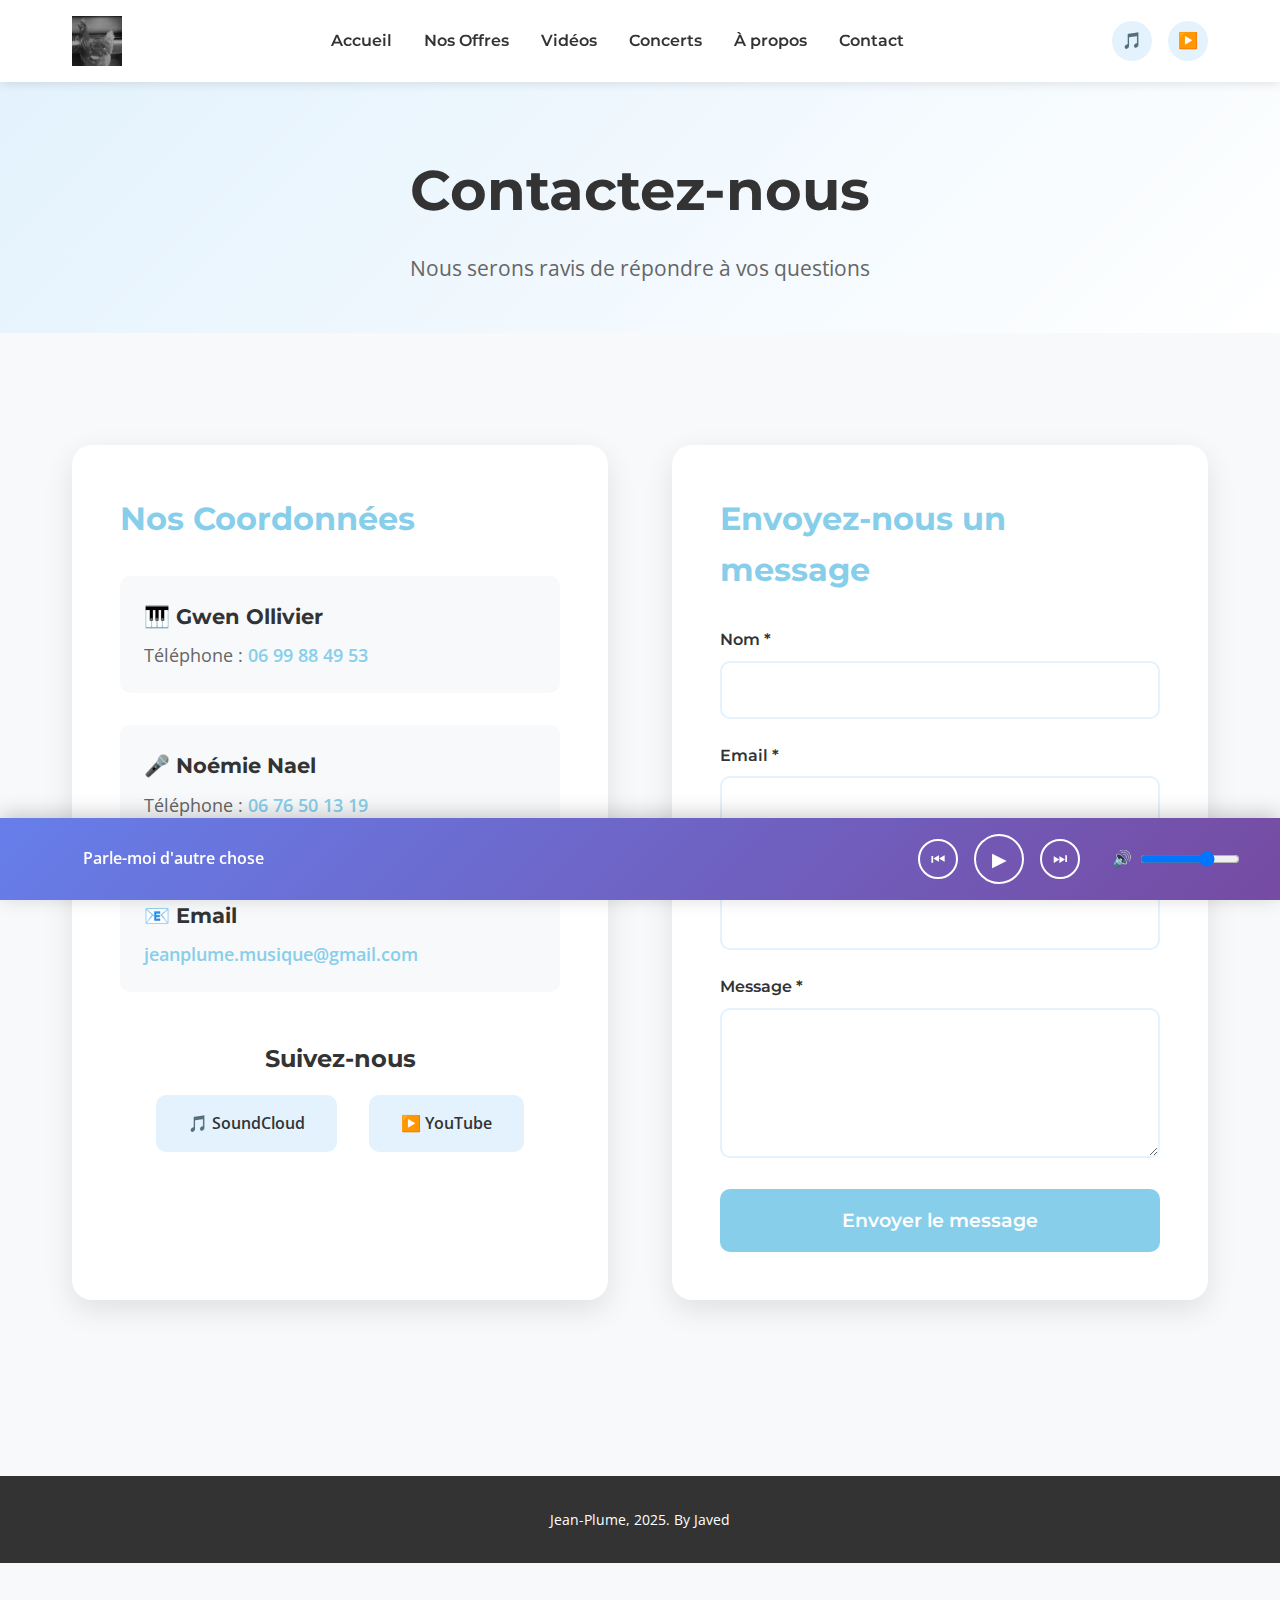
<file: contact.html>
<!DOCTYPE html>
<html lang="fr">
<head>
    <meta charset="UTF-8">
    <meta name="viewport" content="width=device-width, initial-scale=1.0">
    <title>Jean-Plume - Contact</title>
    <link rel="icon" href="favicon.ico">
    <link rel="stylesheet" href="css/main.css">
    <style>
        .contact-header {
            text-align: center;
            padding: 4rem 0 3rem;
            background: linear-gradient(135deg, var(--color-primary-light) 0%, var(--color-white) 100%);
        }
        
        .contact-header h1 {
            font-family: var(--font-heading);
            font-size: 3.5rem;
            color: var(--color-text);
            margin-bottom: 1rem;
        }
        
        .contact-header p {
            font-size: 1.3rem;
            color: var(--color-text-light);
        }
        
        .contact-content {
            display: grid;
            grid-template-columns: 1fr 1fr;
            gap: 4rem;
            margin: 4rem 0;
        }
        
        .contact-info {
            background-color: var(--color-white);
            padding: 3rem;
            border-radius: 20px;
            box-shadow: 0 10px 30px rgba(0,0,0,0.1);
        }
        
        .contact-info h2 {
            font-family: var(--font-heading);
            font-size: 2rem;
            color: var(--color-primary);
            margin-bottom: 2rem;
        }
        
        .contact-item {
            margin-bottom: 2rem;
            padding: 1.5rem;
            background-color: var(--color-background);
            border-radius: 10px;
            transition: all 0.3s ease;
        }
        
        .contact-item:hover {
            background-color: var(--color-primary-light);
            transform: translateX(10px);
        }
        
        .contact-item h3 {
            font-family: var(--font-heading);
            font-size: 1.3rem;
            color: var(--color-text);
            margin-bottom: 0.5rem;
        }
        
        .contact-item p {
            font-size: 1.1rem;
            color: var(--color-text-light);
        }
        
        .contact-item a {
            color: var(--color-primary);
            font-weight: 600;
        }
        
        .contact-item a:hover {
            color: var(--color-accent);
        }
        
        .contact-form {
            background-color: var(--color-white);
            padding: 3rem;
            border-radius: 20px;
            box-shadow: 0 10px 30px rgba(0,0,0,0.1);
        }
        
        .contact-form h2 {
            font-family: var(--font-heading);
            font-size: 2rem;
            color: var(--color-primary);
            margin-bottom: 2rem;
        }
        
        .form-group {
            margin-bottom: 1.5rem;
        }
        
        .form-group label {
            display: block;
            font-family: var(--font-heading);
            font-weight: 600;
            color: var(--color-text);
            margin-bottom: 0.5rem;
        }
        
        .form-group input,
        .form-group textarea {
            width: 100%;
            padding: 1rem;
            border: 2px solid var(--color-primary-light);
            border-radius: 10px;
            font-family: var(--font-body);
            font-size: 1rem;
            transition: all 0.3s ease;
        }
        
        .form-group input:focus,
        .form-group textarea:focus {
            outline: none;
            border-color: var(--color-primary);
            box-shadow: 0 0 0 3px rgba(135, 206, 235, 0.2);
        }
        
        .form-group textarea {
            resize: vertical;
            min-height: 150px;
        }
        
        .submit-btn {
            width: 100%;
            padding: 1.2rem;
            background-color: var(--color-primary);
            color: white;
            font-family: var(--font-heading);
            font-size: 1.2rem;
            font-weight: 600;
            border: none;
            border-radius: 10px;
            cursor: pointer;
            transition: all 0.3s ease;
        }
        
        .submit-btn:hover {
            background-color: #6bb8d8;
            transform: translateY(-3px);
            box-shadow: 0 5px 15px rgba(135, 206, 235, 0.4);
        }
        
        .social-contact {
            margin-top: 3rem;
            text-align: center;
        }
        
        .social-contact h3 {
            font-family: var(--font-heading);
            font-size: 1.5rem;
            color: var(--color-text);
            margin-bottom: 1rem;
        }
        
        .social-contact-links {
            display: flex;
            justify-content: center;
            gap: 2rem;
        }
        
        .social-contact-links a {
            display: flex;
            align-items: center;
            gap: 0.5rem;
            padding: 1rem 2rem;
            background-color: var(--color-primary-light);
            color: var(--color-text);
            border-radius: 10px;
            font-weight: 600;
            transition: all 0.3s ease;
        }
        
        .social-contact-links a:hover {
            background-color: var(--color-primary);
            color: white;
            transform: translateY(-3px);
        }
        
        @media screen and (max-width: 968px) {
            .contact-content {
                grid-template-columns: 1fr;
                gap: 3rem;
            }
            
            .contact-header h1 {
                font-size: 2.5rem;
            }
            
            .social-contact-links {
                flex-direction: column;
                align-items: stretch;
            }
        }
    </style>
</head>
<body>
    <!-- Header -->
    <header>
        <div class="header-container">
            <div class="logo-container">
                <a href="accueil.html">
                    <img src="images/logo.png" alt="Jean-Plume" class="logo">
                </a>
            </div>
            
            <nav>
                <div class="menu-toggle">
                    <span></span>
                    <span></span>
                    <span></span>
                </div>
                <ul>
                    <li><a href="accueil.html">Accueil</a></li>
                    <li><a href="accueil.html#nos-offres">Nos Offres</a></li>
                    <li><a href="videos.html">Vidéos</a></li>
                    <li><a href="concerts.html">Concerts</a></li>
                    <li><a href="apropos.html">À propos</a></li>
                    <li><a href="contact.html">Contact</a></li>
                </ul>
            </nav>
            
            <div class="social-links">
                <a href="https://soundcloud.com/user-547697242-761378935/sets/jean-plume-gwenael-ollivier-et/s-EE6bNDvnyXI" target="_blank" title="SoundCloud">
                    🎵
                </a>
                <a href="https://youtube.com/@jeanplume3174" target="_blank" title="YouTube">
                    ▶️
                </a>
            </div>
        </div>
    </header>
    
    <!-- Main -->
    <main>
        <div class="contact-header">
            <h1>Contactez-nous</h1>
            <p>Nous serons ravis de répondre à vos questions</p>
        </div>
        
        <div class="container">
            <div class="contact-content">
                <!-- Informations de contact -->
                <div class="contact-info">
                    <h2>Nos Coordonnées</h2>
                    
                    <div class="contact-item">
                        <h3>🎹 Gwen Ollivier</h3>
                        <p>Téléphone : <a href="tel:0699884953">06 99 88 49 53</a></p>
                    </div>
                    
                    <div class="contact-item">
                        <h3>🎤 Noémie Nael</h3>
                        <p>Téléphone : <a href="tel:0676501319">06 76 50 13 19</a></p>
                    </div>
                    
                    <div class="contact-item">
                        <h3>📧 Email</h3>
                        <p><a href="mailto:jeanplume.musique@gmail.com">jeanplume.musique@gmail.com</a></p>
                    </div>
                    
                    <div class="social-contact">
                        <h3>Suivez-nous</h3>
                        <div class="social-contact-links">
                            <a href="https://soundcloud.com/user-547697242-761378935/sets/jean-plume-gwenael-ollivier-et/s-EE6bNDvnyXI" target="_blank">
                                🎵 SoundCloud
                            </a>
                            <a href="https://youtube.com/@jeanplume3174" target="_blank">
                                ▶️ YouTube
                            </a>
                        </div>
                    </div>
                </div>
                
                <!-- Formulaire de contact -->
                <div class="contact-form">
                    <h2>Envoyez-nous un message</h2>
                    <form id="contact-form">
                        <div class="form-group">
                            <label for="name">Nom *</label>
                            <input type="text" id="name" name="name" required>
                        </div>
                        
                        <div class="form-group">
                            <label for="email">Email *</label>
                            <input type="email" id="email" name="email" required>
                        </div>
                        
                        <div class="form-group">
                            <label for="subject">Sujet</label>
                            <input type="text" id="subject" name="subject">
                        </div>
                        
                        <div class="form-group">
                            <label for="message">Message *</label>
                            <textarea id="message" name="message" required></textarea>
                        </div>
                        
                        <button type="submit" class="submit-btn">Envoyer le message</button>
                    </form>
                </div>
            </div>
        </div>
    </main>
    
    <!-- Footer -->
    <footer>
        <p>Jean-Plume, 2025. By Javed</p>
    </footer>
    
    <!-- Scripts -->
    <script src="js/main.js"></script>
    <script src="js/player.js"></script>
</body>
</html>
</file>
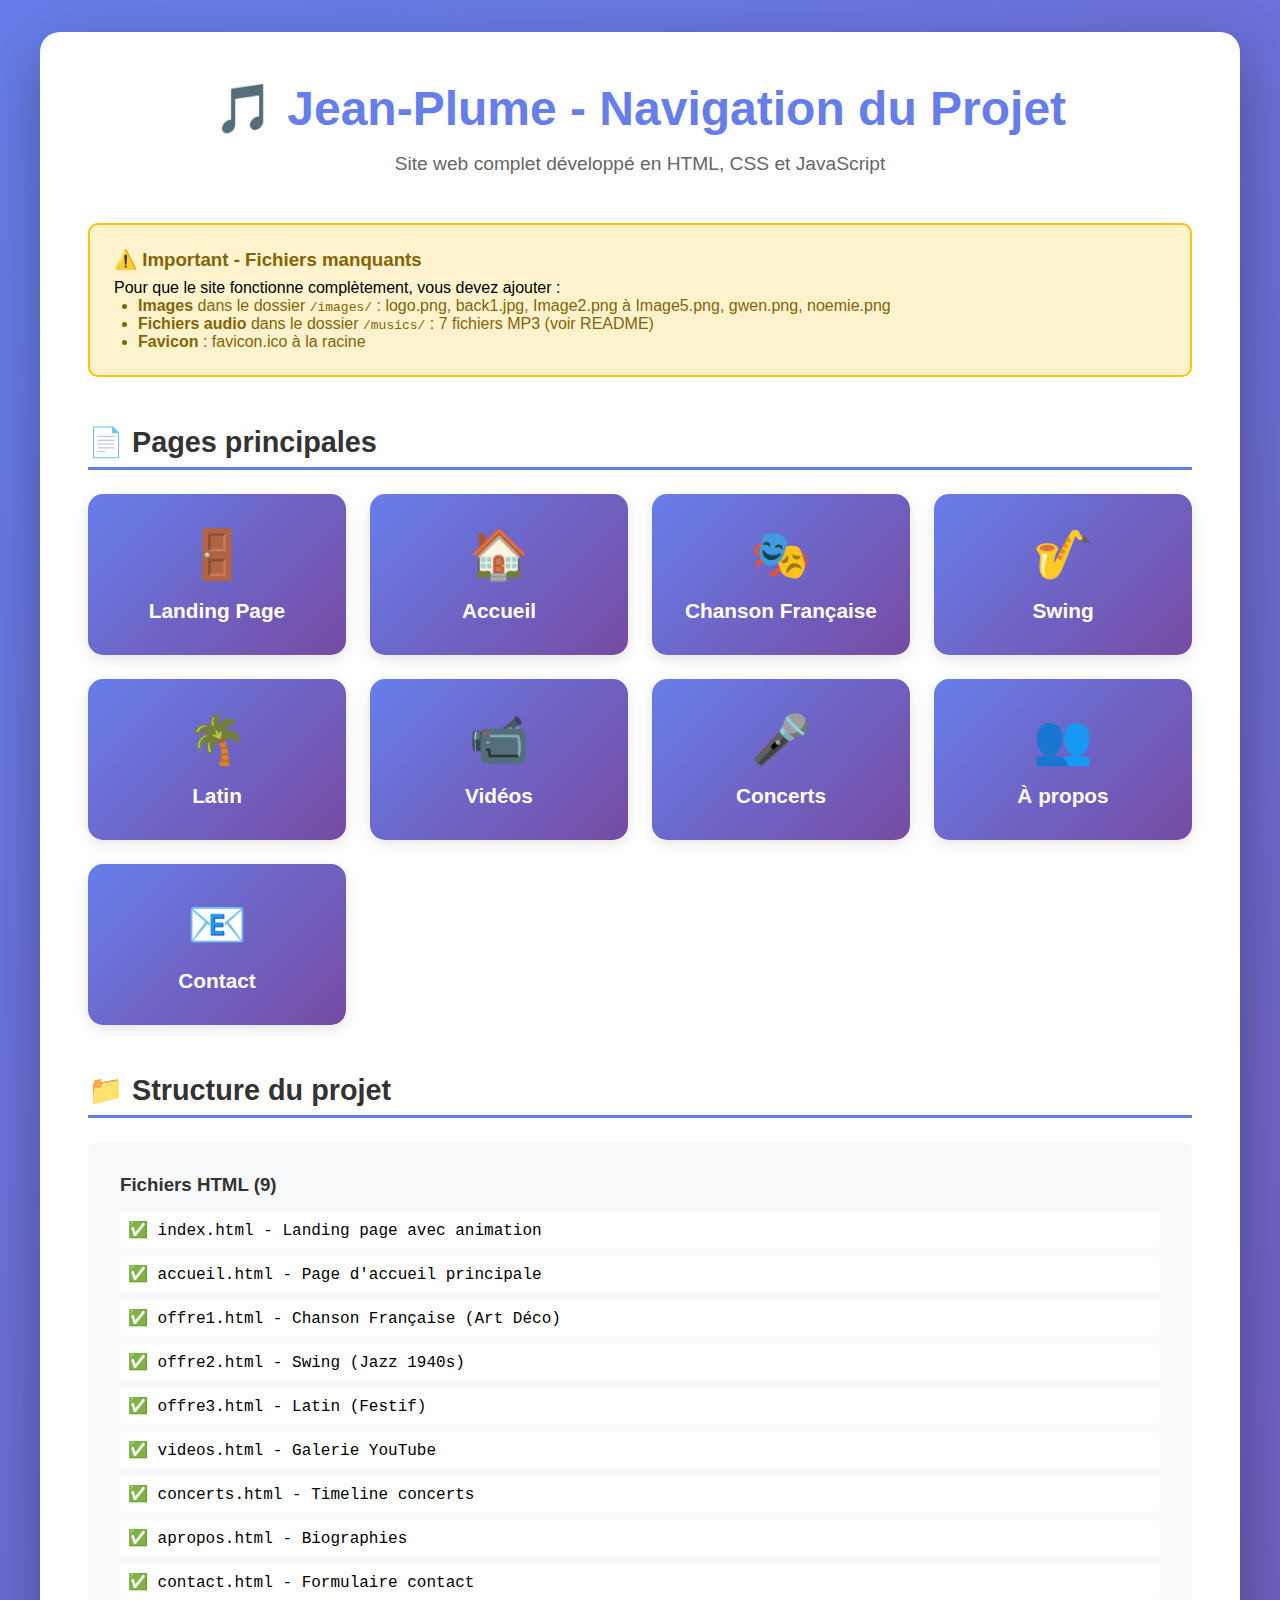
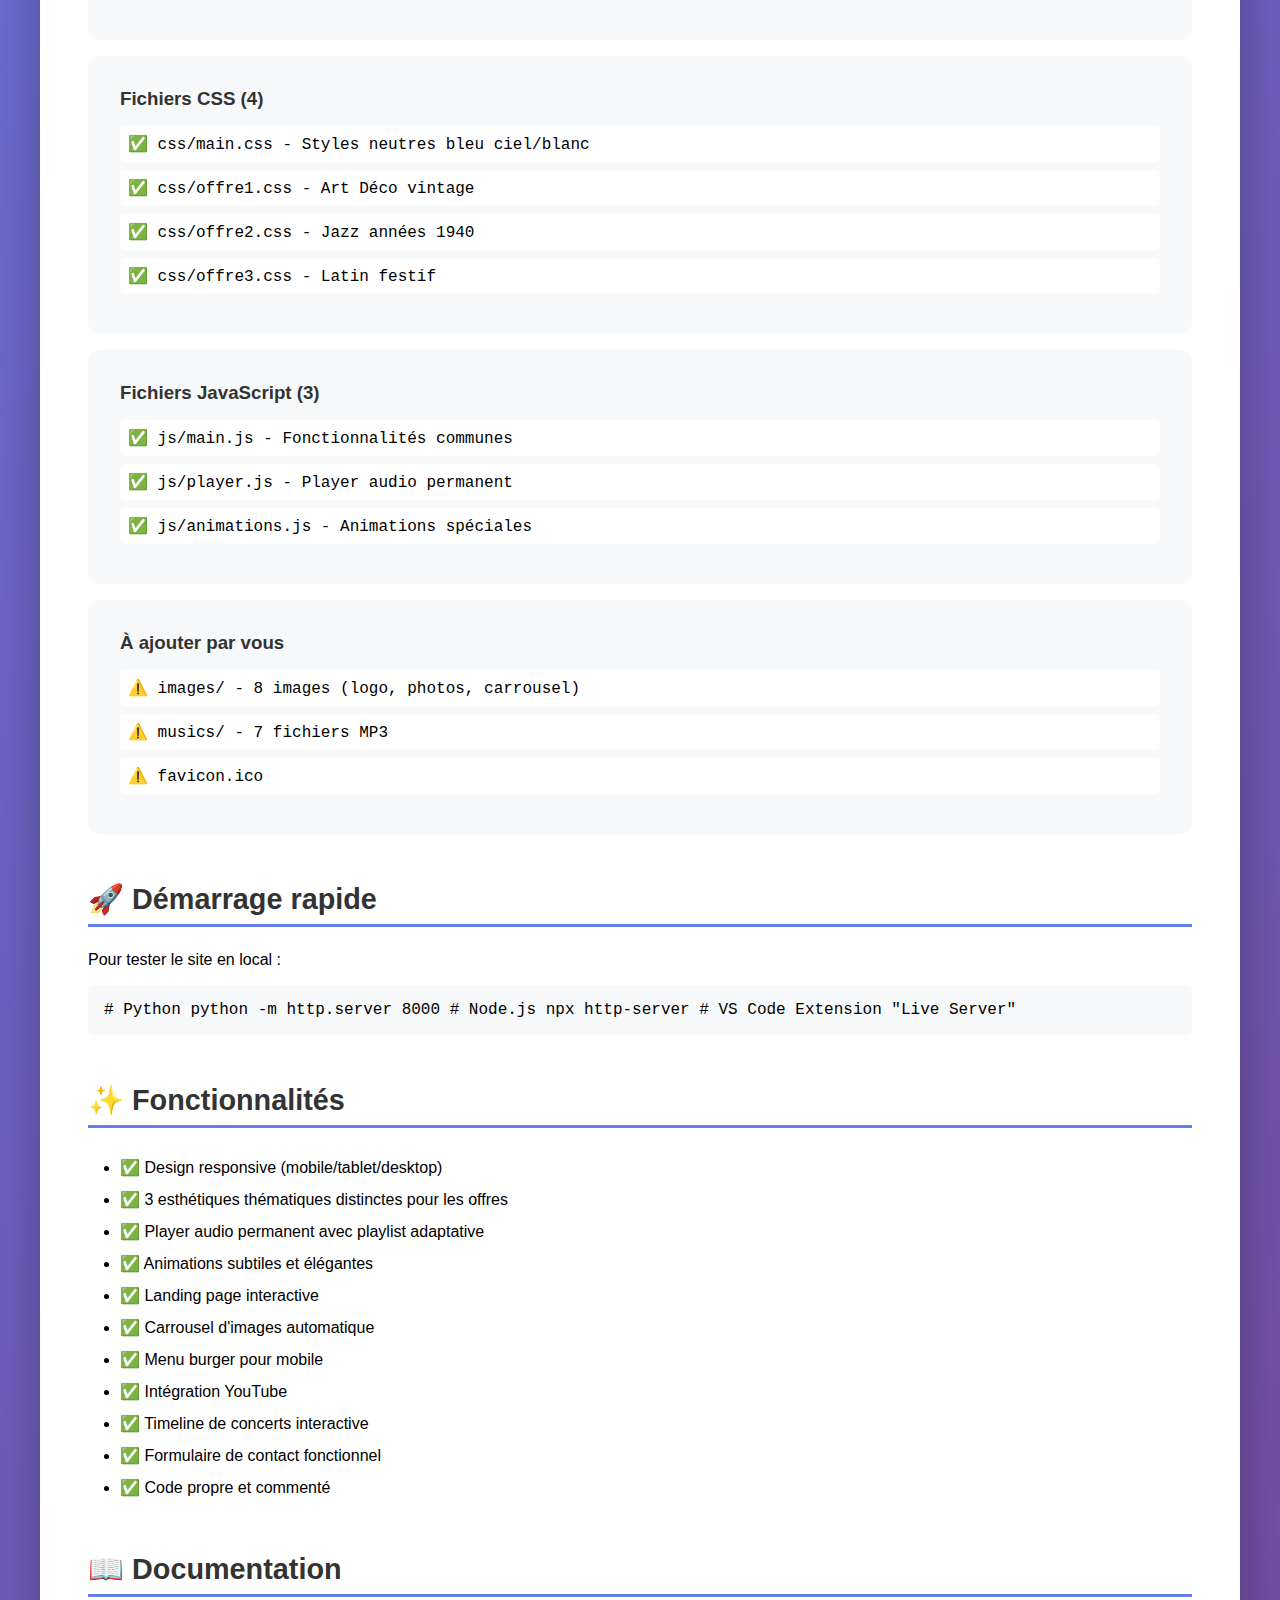
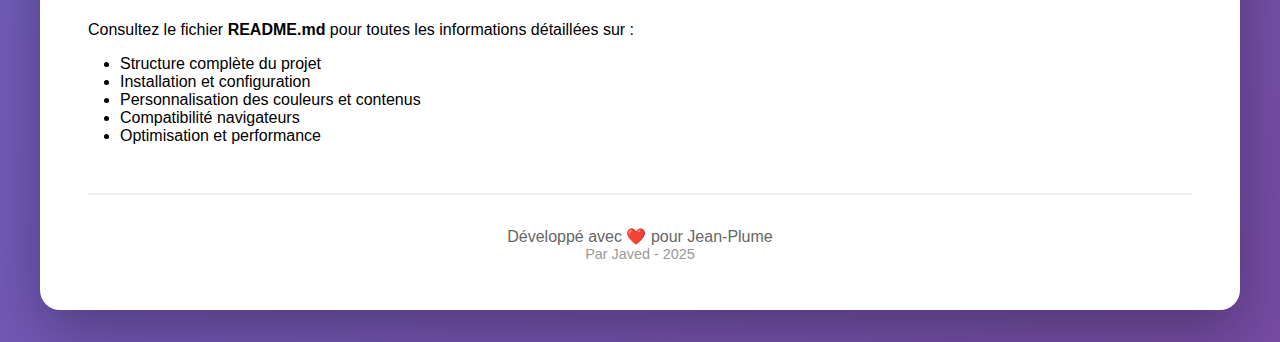
<file: NAVIGATION.html>
<!DOCTYPE html>
<html lang="fr">
<head>
    <meta charset="UTF-8">
    <meta name="viewport" content="width=device-width, initial-scale=1.0">
    <title>Jean-Plume - Navigation du Projet</title>
    <style>
        * {
            margin: 0;
            padding: 0;
            box-sizing: border-box;
        }
        
        body {
            font-family: 'Segoe UI', Tahoma, Geneva, Verdana, sans-serif;
            background: linear-gradient(135deg, #667eea 0%, #764ba2 100%);
            min-height: 100vh;
            padding: 2rem;
        }
        
        .container {
            max-width: 1200px;
            margin: 0 auto;
            background-color: white;
            border-radius: 20px;
            padding: 3rem;
            box-shadow: 0 20px 60px rgba(0,0,0,0.3);
        }
        
        h1 {
            text-align: center;
            color: #667eea;
            font-size: 3rem;
            margin-bottom: 1rem;
        }
        
        .subtitle {
            text-align: center;
            color: #666;
            font-size: 1.2rem;
            margin-bottom: 3rem;
        }
        
        .warning {
            background-color: #fff3cd;
            border: 2px solid #ffc107;
            border-radius: 10px;
            padding: 1.5rem;
            margin-bottom: 3rem;
        }
        
        .warning h3 {
            color: #856404;
            margin-bottom: 0.5rem;
        }
        
        .warning ul {
            margin-left: 1.5rem;
            color: #856404;
        }
        
        .section {
            margin-bottom: 3rem;
        }
        
        .section h2 {
            color: #333;
            font-size: 1.8rem;
            margin-bottom: 1.5rem;
            padding-bottom: 0.5rem;
            border-bottom: 3px solid #667eea;
        }
        
        .grid {
            display: grid;
            grid-template-columns: repeat(auto-fill, minmax(250px, 1fr));
            gap: 1.5rem;
        }
        
        .card {
            background: linear-gradient(135deg, #667eea 0%, #764ba2 100%);
            padding: 2rem;
            border-radius: 15px;
            text-align: center;
            transition: all 0.3s ease;
            box-shadow: 0 4px 15px rgba(0,0,0,0.1);
        }
        
        .card:hover {
            transform: translateY(-10px);
            box-shadow: 0 10px 30px rgba(0,0,0,0.2);
        }
        
        .card a {
            color: white;
            text-decoration: none;
            font-size: 1.3rem;
            font-weight: 600;
            display: block;
        }
        
        .card .icon {
            font-size: 3rem;
            margin-bottom: 1rem;
        }
        
        .file-list {
            background-color: #f8f9fa;
            padding: 2rem;
            border-radius: 10px;
            margin-top: 1rem;
        }
        
        .file-list h3 {
            color: #333;
            margin-bottom: 1rem;
        }
        
        .file-list ul {
            list-style: none;
        }
        
        .file-list li {
            padding: 0.5rem;
            margin-bottom: 0.5rem;
            background-color: white;
            border-radius: 5px;
            font-family: 'Courier New', monospace;
        }
        
        .code {
            background-color: #f8f9fa;
            padding: 1rem;
            border-radius: 5px;
            font-family: 'Courier New', monospace;
            overflow-x: auto;
        }
    </style>
</head>
<body>
    <div class="container">
        <h1>🎵 Jean-Plume - Navigation du Projet</h1>
        <p class="subtitle">Site web complet développé en HTML, CSS et JavaScript</p>
        
        <div class="warning">
            <h3>⚠️ Important - Fichiers manquants</h3>
            <p>Pour que le site fonctionne complètement, vous devez ajouter :</p>
            <ul>
                <li><strong>Images</strong> dans le dossier <code>/images/</code> : logo.png, back1.jpg, Image2.png à Image5.png, gwen.png, noemie.png</li>
                <li><strong>Fichiers audio</strong> dans le dossier <code>/musics/</code> : 7 fichiers MP3 (voir README)</li>
                <li><strong>Favicon</strong> : favicon.ico à la racine</li>
            </ul>
        </div>
        
        <div class="section">
            <h2>📄 Pages principales</h2>
            <div class="grid">
                <div class="card">
                    <div class="icon">🚪</div>
                    <a href="index.html" target="_blank">Landing Page</a>
                </div>
                <div class="card">
                    <div class="icon">🏠</div>
                    <a href="accueil.html" target="_blank">Accueil</a>
                </div>
                <div class="card">
                    <div class="icon">🎭</div>
                    <a href="offre1.html" target="_blank">Chanson Française</a>
                </div>
                <div class="card">
                    <div class="icon">🎷</div>
                    <a href="offre2.html" target="_blank">Swing</a>
                </div>
                <div class="card">
                    <div class="icon">🌴</div>
                    <a href="offre3.html" target="_blank">Latin</a>
                </div>
                <div class="card">
                    <div class="icon">📹</div>
                    <a href="videos.html" target="_blank">Vidéos</a>
                </div>
                <div class="card">
                    <div class="icon">🎤</div>
                    <a href="concerts.html" target="_blank">Concerts</a>
                </div>
                <div class="card">
                    <div class="icon">👥</div>
                    <a href="apropos.html" target="_blank">À propos</a>
                </div>
                <div class="card">
                    <div class="icon">📧</div>
                    <a href="contact.html" target="_blank">Contact</a>
                </div>
            </div>
        </div>
        
        <div class="section">
            <h2>📁 Structure du projet</h2>
            <div class="file-list">
                <h3>Fichiers HTML (9)</h3>
                <ul>
                    <li>✅ index.html - Landing page avec animation</li>
                    <li>✅ accueil.html - Page d'accueil principale</li>
                    <li>✅ offre1.html - Chanson Française (Art Déco)</li>
                    <li>✅ offre2.html - Swing (Jazz 1940s)</li>
                    <li>✅ offre3.html - Latin (Festif)</li>
                    <li>✅ videos.html - Galerie YouTube</li>
                    <li>✅ concerts.html - Timeline concerts</li>
                    <li>✅ apropos.html - Biographies</li>
                    <li>✅ contact.html - Formulaire contact</li>
                </ul>
            </div>
            
            <div class="file-list">
                <h3>Fichiers CSS (4)</h3>
                <ul>
                    <li>✅ css/main.css - Styles neutres bleu ciel/blanc</li>
                    <li>✅ css/offre1.css - Art Déco vintage</li>
                    <li>✅ css/offre2.css - Jazz années 1940</li>
                    <li>✅ css/offre3.css - Latin festif</li>
                </ul>
            </div>
            
            <div class="file-list">
                <h3>Fichiers JavaScript (3)</h3>
                <ul>
                    <li>✅ js/main.js - Fonctionnalités communes</li>
                    <li>✅ js/player.js - Player audio permanent</li>
                    <li>✅ js/animations.js - Animations spéciales</li>
                </ul>
            </div>
            
            <div class="file-list">
                <h3>À ajouter par vous</h3>
                <ul>
                    <li>⚠️ images/ - 8 images (logo, photos, carrousel)</li>
                    <li>⚠️ musics/ - 7 fichiers MP3</li>
                    <li>⚠️ favicon.ico</li>
                </ul>
            </div>
        </div>
        
        <div class="section">
            <h2>🚀 Démarrage rapide</h2>
            <p style="margin-bottom: 1rem;">Pour tester le site en local :</p>
            <div class="code">
                # Python
                python -m http.server 8000
                
                # Node.js
                npx http-server
                
                # VS Code
                Extension "Live Server"
            </div>
        </div>
        
        <div class="section">
            <h2>✨ Fonctionnalités</h2>
            <ul style="line-height: 2; margin-left: 2rem;">
                <li>✅ Design responsive (mobile/tablet/desktop)</li>
                <li>✅ 3 esthétiques thématiques distinctes pour les offres</li>
                <li>✅ Player audio permanent avec playlist adaptative</li>
                <li>✅ Animations subtiles et élégantes</li>
                <li>✅ Landing page interactive</li>
                <li>✅ Carrousel d'images automatique</li>
                <li>✅ Menu burger pour mobile</li>
                <li>✅ Intégration YouTube</li>
                <li>✅ Timeline de concerts interactive</li>
                <li>✅ Formulaire de contact fonctionnel</li>
                <li>✅ Code propre et commenté</li>
            </ul>
        </div>
        
        <div class="section">
            <h2>📖 Documentation</h2>
            <p>Consultez le fichier <strong>README.md</strong> pour toutes les informations détaillées sur :</p>
            <ul style="margin-left: 2rem; margin-top: 1rem;">
                <li>Structure complète du projet</li>
                <li>Installation et configuration</li>
                <li>Personnalisation des couleurs et contenus</li>
                <li>Compatibilité navigateurs</li>
                <li>Optimisation et performance</li>
            </ul>
        </div>
        
        <div style="text-align: center; margin-top: 3rem; padding-top: 2rem; border-top: 2px solid #eee;">
            <p style="color: #666;">Développé avec ❤️ pour Jean-Plume</p>
            <p style="color: #999; font-size: 0.9rem;">Par Javed - 2025</p>
        </div>
    </div>
</body>
</html>
</file>
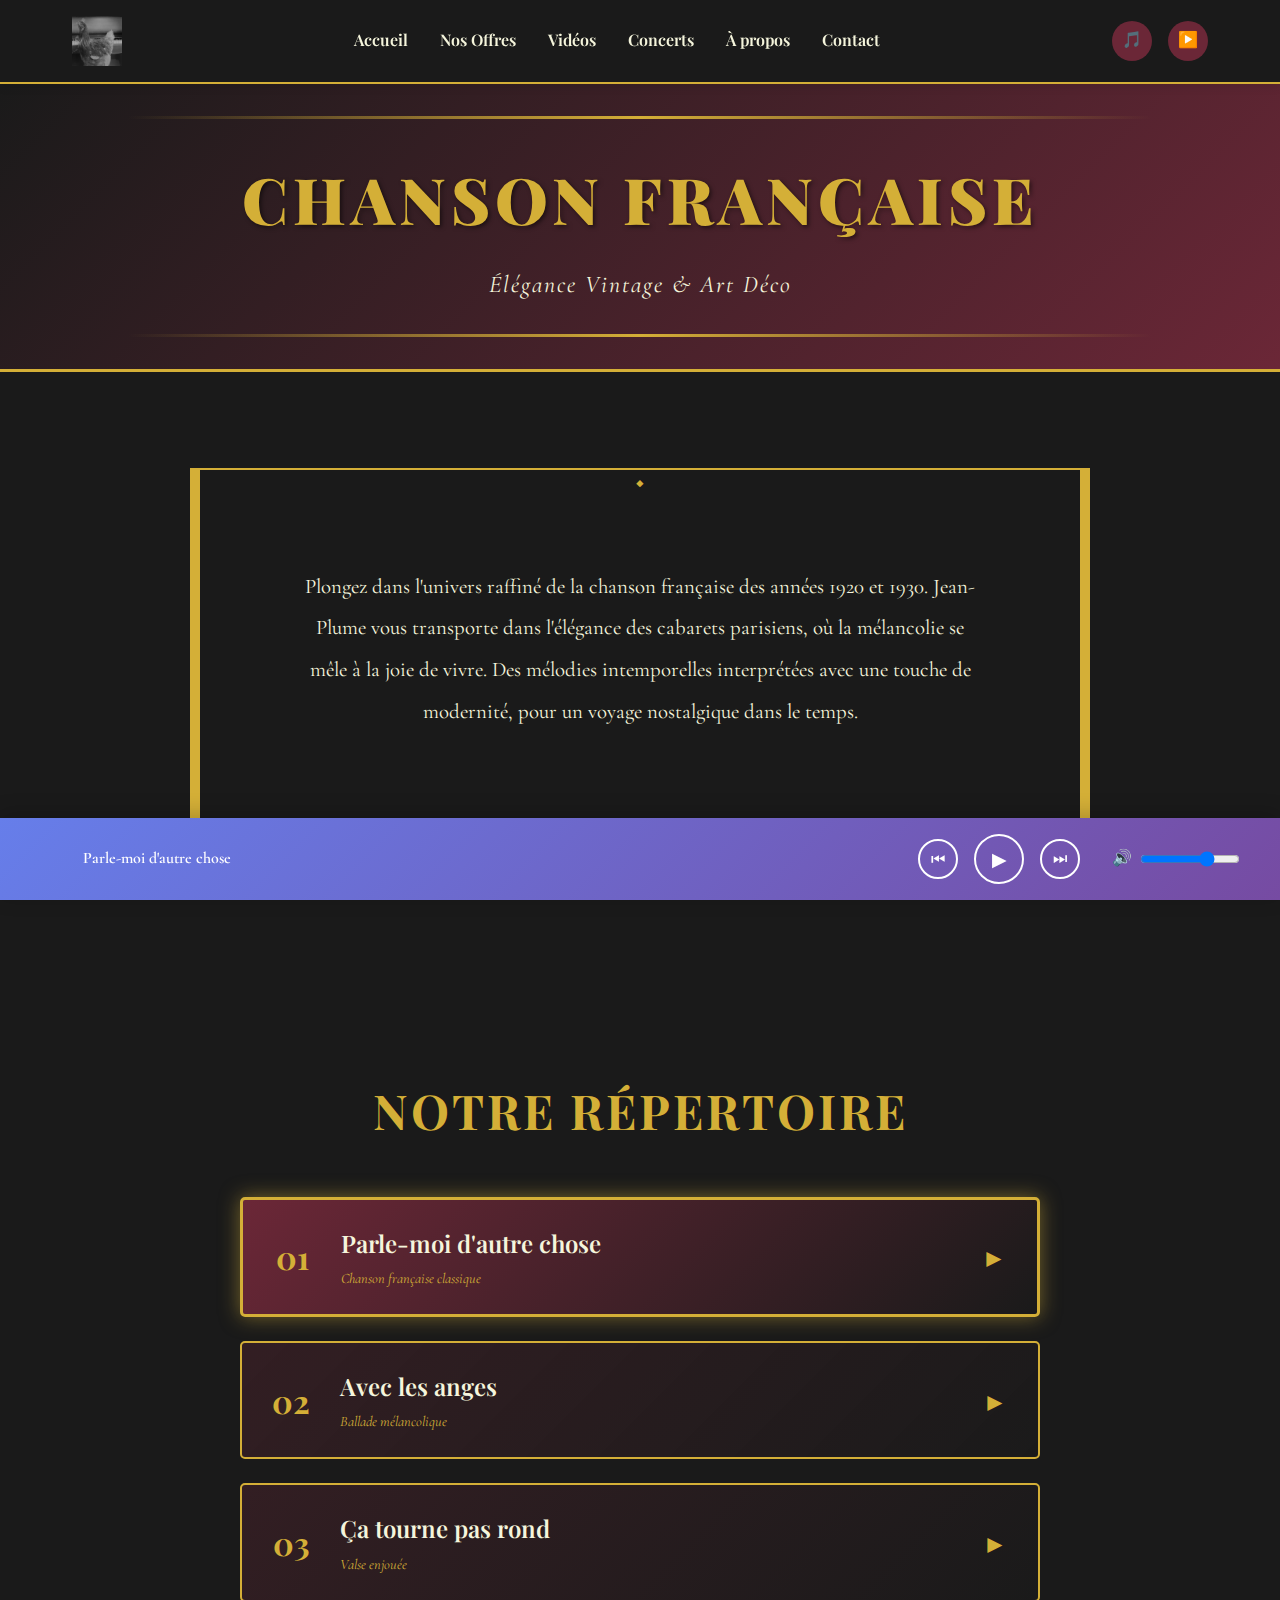
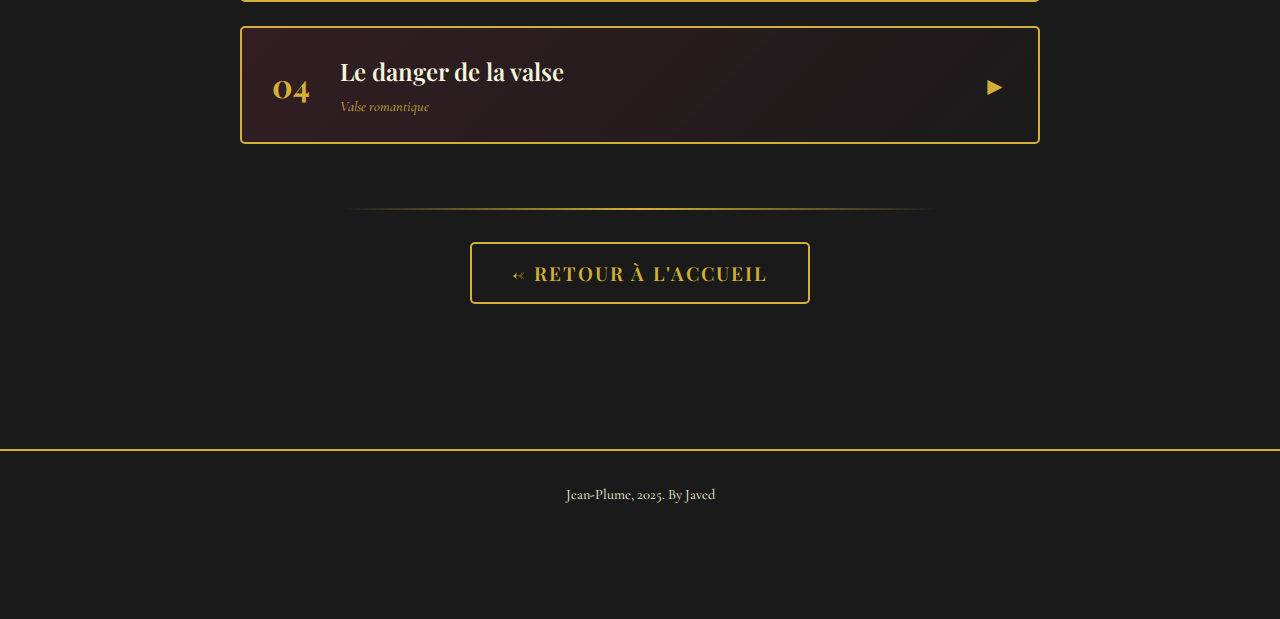
<file: offre1.html>
<!DOCTYPE html>
<html lang="fr">
<head>
    <meta charset="UTF-8">
    <meta name="viewport" content="width=device-width, initial-scale=1.0">
    <title>Jean-Plume - Chanson Française</title>
    <link rel="icon" href="favicon.ico">
    <link rel="stylesheet" href="css/main.css">
    <link rel="stylesheet" href="css/offre1.css">
</head>
<body class="offre1-page">
    <!-- Header -->
    <header>
        <div class="header-container">
            <div class="logo-container">
                <a href="accueil.html">
                    <img src="images/logo.png" alt="Jean-Plume" class="logo">
                </a>
            </div>
            
            <nav>
                <div class="menu-toggle">
                    <span></span>
                    <span></span>
                    <span></span>
                </div>
                <ul>
                    <li><a href="accueil.html">Accueil</a></li>
                    <li><a href="accueil.html#nos-offres">Nos Offres</a></li>
                    <li><a href="videos.html">Vidéos</a></li>
                    <li><a href="concerts.html">Concerts</a></li>
                    <li><a href="apropos.html">À propos</a></li>
                    <li><a href="contact.html">Contact</a></li>
                </ul>
            </nav>
            
            <div class="social-links">
                <a href="https://soundcloud.com/user-547697242-761378935/sets/jean-plume-gwenael-ollivier-et/s-EE6bNDvnyXI" target="_blank" title="SoundCloud">
                    🎵
                </a>
                <a href="https://youtube.com/@jeanplume3174" target="_blank" title="YouTube">
                    ▶️
                </a>
            </div>
        </div>
    </header>
    
    <!-- Main -->
    <main>
        <!-- Hero -->
        <section class="offre-hero">
            <h1>Chanson Française</h1>
            <p class="subtitle">Élégance Vintage & Art Déco</p>
        </section>
        
        <!-- Introduction -->
        <section class="container">
            <div class="art-deco-border">
                <div class="offre-intro">
                    Plongez dans l'univers raffiné de la chanson française des années 1920 et 1930. 
                    Jean-Plume vous transporte dans l'élégance des cabarets parisiens, où la mélancolie 
                    se mêle à la joie de vivre. Des mélodies intemporelles interprétées avec une touche 
                    de modernité, pour un voyage nostalgique dans le temps.
                </div>
            </div>
            
            <div class="deco-line"></div>
        </section>
        
        <!-- Playlist -->
        <section class="playlist-section">
            <div class="container">
                <h2>Notre Répertoire</h2>
                <div class="song-list">
                    <div class="song-item" data-index="0">
                        <div class="song-number">01</div>
                        <div class="song-info">
                            <div class="song-title">Parle-moi d'autre chose</div>
                            <div class="song-duration">Chanson française classique</div>
                        </div>
                        <div class="play-icon">▶</div>
                    </div>
                    
                    <div class="song-item" data-index="1">
                        <div class="song-number">02</div>
                        <div class="song-info">
                            <div class="song-title">Avec les anges</div>
                            <div class="song-duration">Ballade mélancolique</div>
                        </div>
                        <div class="play-icon">▶</div>
                    </div>
                    
                    <div class="song-item" data-index="2">
                        <div class="song-number">03</div>
                        <div class="song-info">
                            <div class="song-title">Ça tourne pas rond</div>
                            <div class="song-duration">Valse enjouée</div>
                        </div>
                        <div class="play-icon">▶</div>
                    </div>
                    
                    <div class="song-item" data-index="3">
                        <div class="song-number">04</div>
                        <div class="song-info">
                            <div class="song-title">Le danger de la valse</div>
                            <div class="song-duration">Valse romantique</div>
                        </div>
                        <div class="play-icon">▶</div>
                    </div>
                </div>
                
                <div class="deco-line" style="margin-top: 4rem;"></div>
                
                <div style="text-align: center; margin-top: 3rem;">
                    <a href="accueil.html" class="offre1-btn">← Retour à l'accueil</a>
                </div>
            </div>
        </section>
    </main>
    
    <!-- Footer -->
    <footer>
        <p>Jean-Plume, 2025. By Javed</p>
    </footer>
    
    <!-- Scripts -->
    <script src="js/main.js"></script>
    <script src="js/player.js"></script>
</body>
</html>
</file>
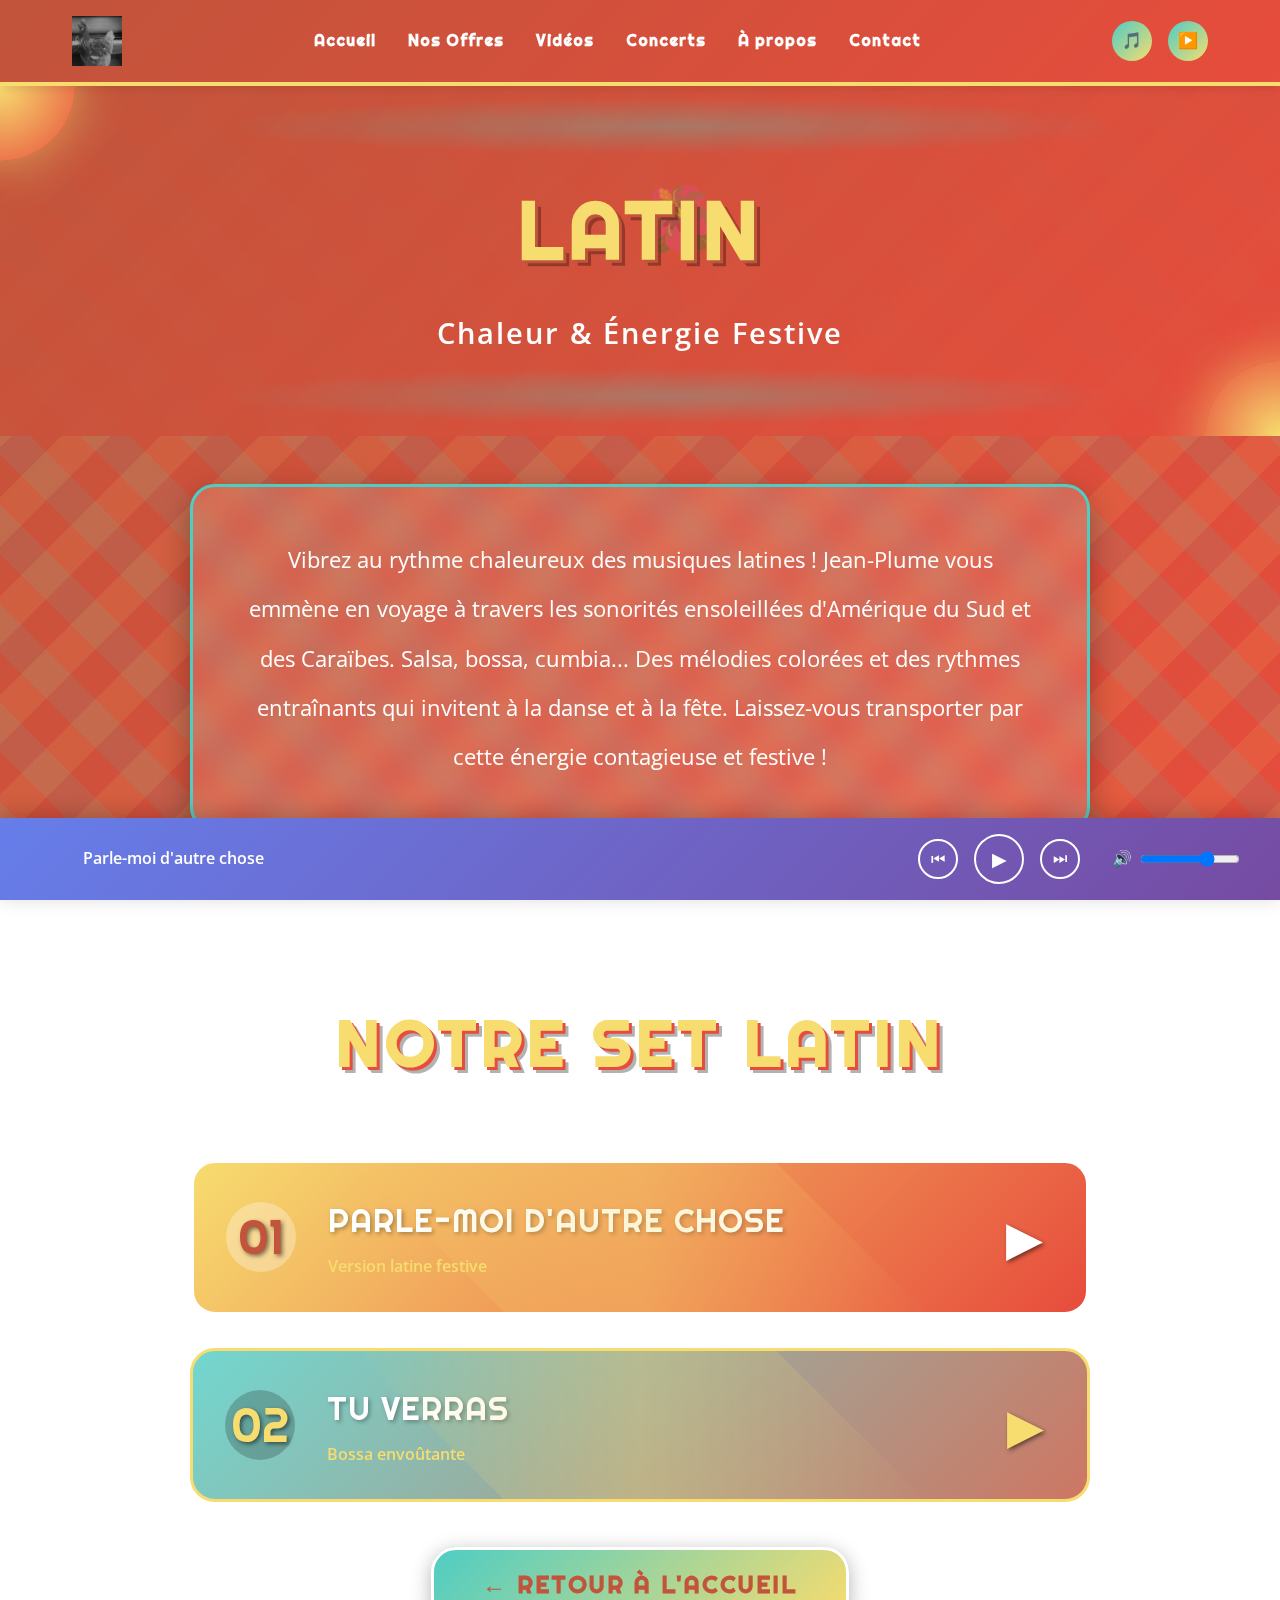
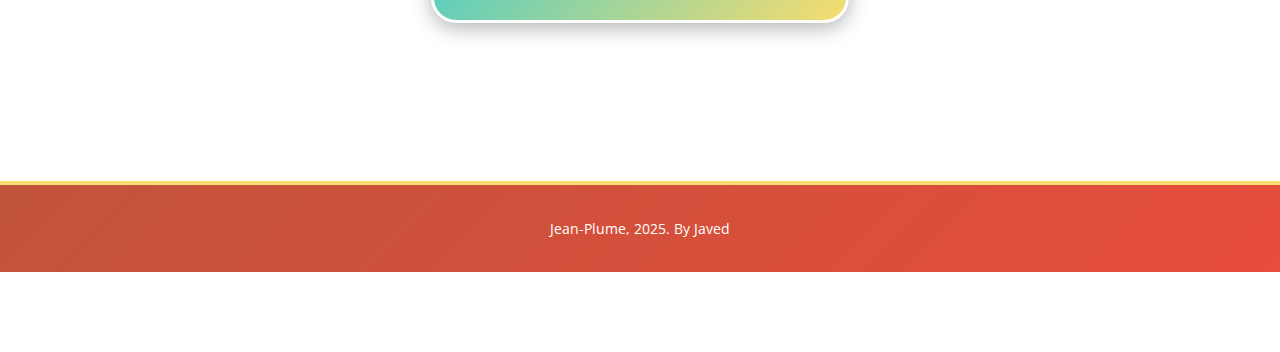
<file: offre3.html>
<!DOCTYPE html>
<html lang="fr">
<head>
    <meta charset="UTF-8">
    <meta name="viewport" content="width=device-width, initial-scale=1.0">
    <title>Jean-Plume - Latin</title>
    <link rel="icon" href="favicon.ico">
    <link rel="stylesheet" href="css/main.css">
    <link rel="stylesheet" href="css/offre3.css">
</head>
<body class="offre3-page">
    <!-- Header -->
    <header>
        <div class="header-container">
            <div class="logo-container">
                <a href="accueil.html">
                    <img src="images/logo.png" alt="Jean-Plume" class="logo">
                </a>
            </div>
            
            <nav>
                <div class="menu-toggle">
                    <span></span>
                    <span></span>
                    <span></span>
                </div>
                <ul>
                    <li><a href="accueil.html">Accueil</a></li>
                    <li><a href="accueil.html#nos-offres">Nos Offres</a></li>
                    <li><a href="videos.html">Vidéos</a></li>
                    <li><a href="concerts.html">Concerts</a></li>
                    <li><a href="apropos.html">À propos</a></li>
                    <li><a href="contact.html">Contact</a></li>
                </ul>
            </nav>
            
            <div class="social-links">
                <a href="https://soundcloud.com/user-547697242-761378935/sets/jean-plume-gwenael-ollivier-et/s-EE6bNDvnyXI" target="_blank" title="SoundCloud">
                    🎵
                </a>
                <a href="https://youtube.com/@jeanplume3174" target="_blank" title="YouTube">
                    ▶️
                </a>
            </div>
        </div>
    </header>
    
    <!-- Main -->
    <main>
        <!-- Hero -->
        <section class="offre-hero">
            <div class="sun-deco top-left"></div>
            <div class="sun-deco bottom-right"></div>
            <div class="wave-deco top"></div>
            <div class="wave-deco bottom"></div>
            <span class="flower-deco">🌺</span>
            <span class="flower-deco">🌴</span>
            <h1>LATIN</h1>
            <p class="subtitle">Chaleur & Énergie Festive</p>
        </section>
        
        <!-- Introduction -->
        <section class="container">
            <div class="offre-intro">
                Vibrez au rythme chaleureux des musiques latines ! Jean-Plume vous emmène en voyage 
                à travers les sonorités ensoleillées d'Amérique du Sud et des Caraïbes. Salsa, bossa, 
                cumbia... Des mélodies colorées et des rythmes entraînants qui invitent à la danse 
                et à la fête. Laissez-vous transporter par cette énergie contagieuse et festive !
            </div>
        </section>
        
        <!-- Playlist -->
        <section class="playlist-section">
            <div class="container">
                <h2>NOTRE SET LATIN</h2>
                <div class="song-list">
                    <div class="song-item" data-index="0">
                        <div class="song-number">01</div>
                        <div class="song-info">
                            <div class="song-title">PARLE-MOI D'AUTRE CHOSE</div>
                            <div class="song-duration">Version latine festive</div>
                        </div>
                        <div class="play-icon">▶</div>
                    </div>
                    
                    <div class="song-item" data-index="1">
                        <div class="song-number">02</div>
                        <div class="song-info">
                            <div class="song-title">TU VERRAS</div>
                            <div class="song-duration">Bossa envoûtante</div>
                        </div>
                        <div class="play-icon">▶</div>
                    </div>
                </div>
                
                <div style="text-align: center; margin-top: 4rem;">
                    <a href="accueil.html" class="offre3-btn">← RETOUR À L'ACCUEIL</a>
                </div>
            </div>
        </section>
    </main>
    
    <!-- Footer -->
    <footer>
        <p>Jean-Plume, 2025. By Javed</p>
    </footer>
    
    <!-- Scripts -->
    <script src="js/main.js"></script>
    <script src="js/player.js"></script>
</body>
</html>
</file>
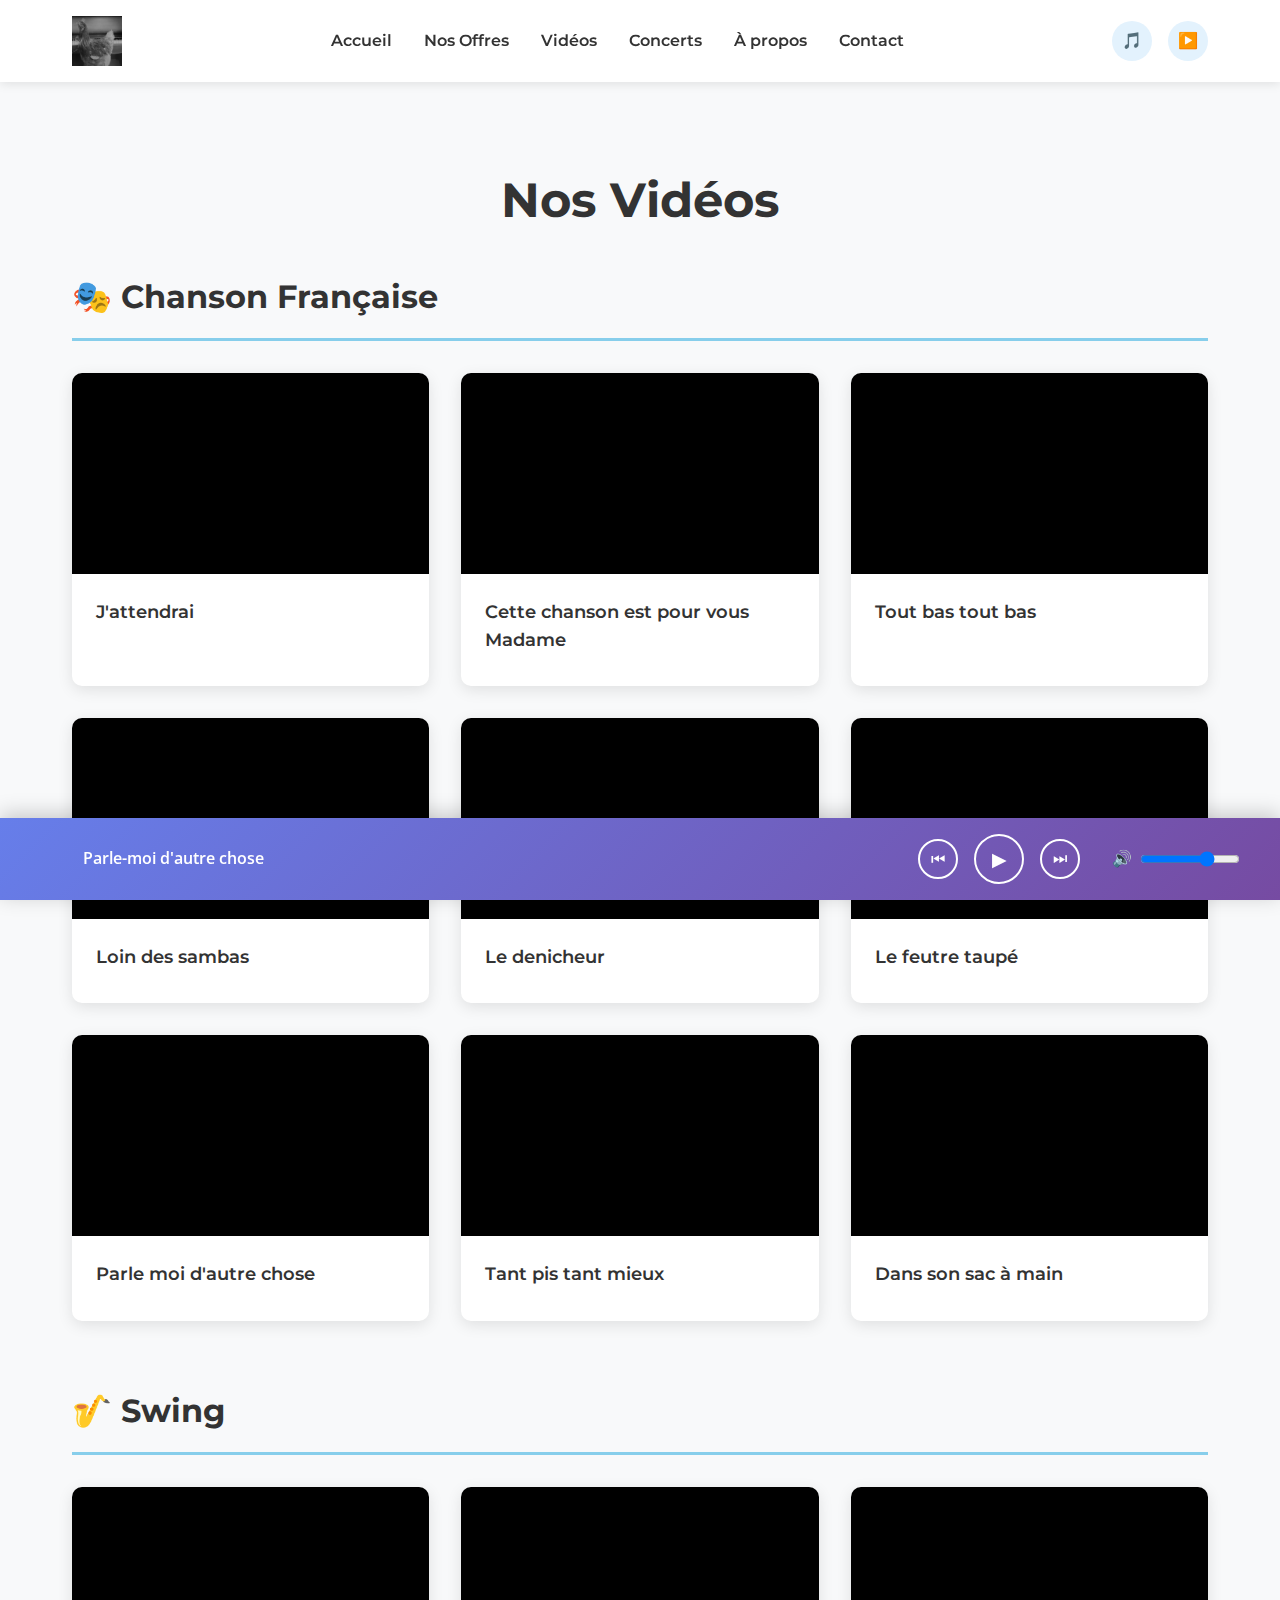
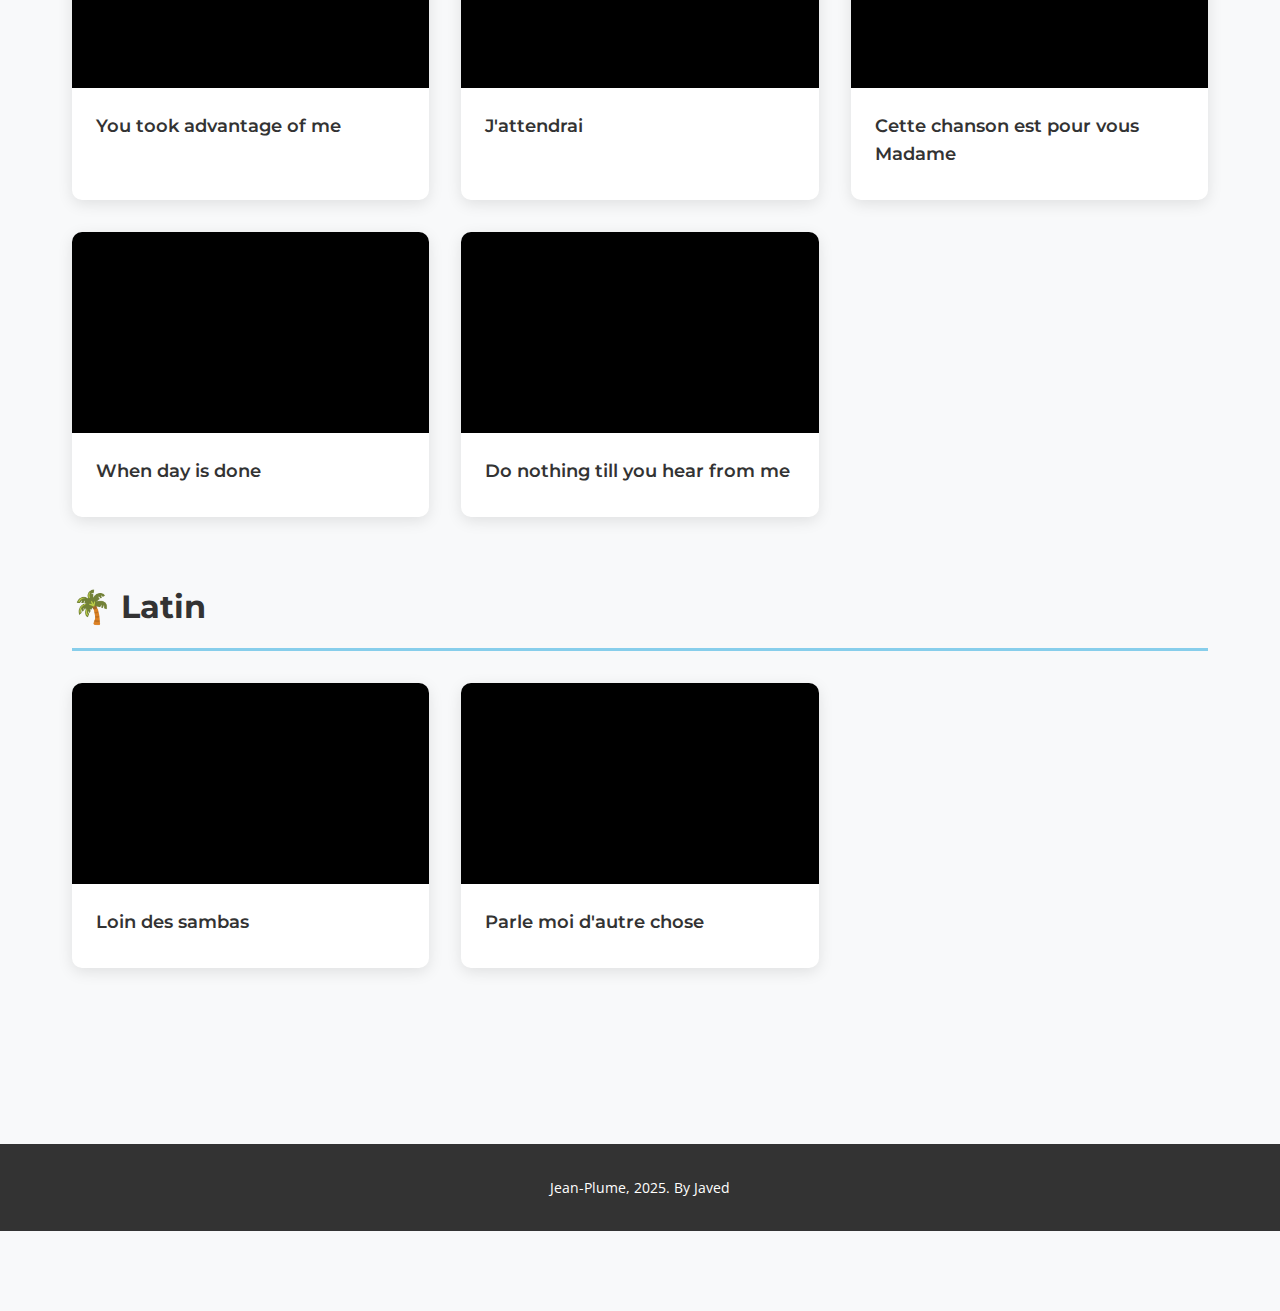
<file: videos.html>
<!DOCTYPE html>
<html lang="fr">
<head>
    <meta charset="UTF-8">
    <meta name="viewport" content="width=device-width, initial-scale=1.0">
    <title>Jean-Plume - Vidéos</title>
    <link rel="icon" href="favicon.ico">
    <link rel="stylesheet" href="css/main.css">
    <style>
        .videos-section {
            margin-bottom: 4rem;
        }
        
        .videos-section h2 {
            font-family: var(--font-heading);
            font-size: 2rem;
            color: var(--color-text);
            margin-bottom: 2rem;
            padding-bottom: 1rem;
            border-bottom: 3px solid var(--color-primary);
        }
        
        .videos-grid {
            display: grid;
            grid-template-columns: repeat(auto-fill, minmax(320px, 1fr));
            gap: 2rem;
        }
        
        .video-card {
            position: relative;
            background-color: var(--color-white);
            border-radius: 10px;
            overflow: hidden;
            box-shadow: 0 4px 15px rgba(0,0,0,0.1);
            transition: all 0.3s ease;
        }
        
        .video-card:hover {
            transform: translateY(-10px);
            box-shadow: 0 8px 25px rgba(0,0,0,0.2);
        }
        
        .video-thumbnail {
            position: relative;
            padding-top: 56.25%; /* 16:9 ratio */
            background-color: #000;
        }
        
        .video-thumbnail iframe {
            position: absolute;
            top: 0;
            left: 0;
            width: 100%;
            height: 100%;
        }
        
        .video-overlay {
            position: absolute;
            top: 0;
            left: 0;
            right: 0;
            bottom: 0;
            background: rgba(135, 206, 235, 0.9);
            display: flex;
            align-items: center;
            justify-content: center;
            opacity: 0;
            transition: opacity 0.3s ease;
            font-size: 3rem;
            color: white;
        }
        
        .video-card:hover .video-overlay {
            opacity: 1;
        }
        
        .video-info {
            padding: 1.5rem;
        }
        
        .video-title {
            font-family: var(--font-heading);
            font-size: 1.1rem;
            font-weight: 600;
            color: var(--color-text);
            margin-bottom: 0.5rem;
        }
        
        @media screen and (max-width: 768px) {
            .videos-grid {
                grid-template-columns: 1fr;
            }
        }
    </style>
</head>
<body>
    <!-- Header -->
    <header>
        <div class="header-container">
            <div class="logo-container">
                <a href="accueil.html">
                    <img src="images/logo.png" alt="Jean-Plume" class="logo">
                </a>
            </div>
            
            <nav>
                <div class="menu-toggle">
                    <span></span>
                    <span></span>
                    <span></span>
                </div>
                <ul>
                    <li><a href="accueil.html">Accueil</a></li>
                    <li><a href="accueil.html#nos-offres">Nos Offres</a></li>
                    <li><a href="videos.html">Vidéos</a></li>
                    <li><a href="concerts.html">Concerts</a></li>
                    <li><a href="apropos.html">À propos</a></li>
                    <li><a href="contact.html">Contact</a></li>
                </ul>
            </nav>
            
            <div class="social-links">
                <a href="https://soundcloud.com/user-547697242-761378935/sets/jean-plume-gwenael-ollivier-et/s-EE6bNDvnyXI" target="_blank" title="SoundCloud">
                    🎵
                </a>
                <a href="https://youtube.com/@jeanplume3174" target="_blank" title="YouTube">
                    ▶️
                </a>
            </div>
        </div>
    </header>
    
    <!-- Main -->
    <main>
        <div class="container">
            <h1 style="font-family: var(--font-heading); font-size: 3rem; text-align: center; margin: 2rem 0;">Nos Vidéos</h1>
            
            <!-- Section Chanson Française -->
            <section class="videos-section">
                <h2>🎭 Chanson Française</h2>
                <div class="videos-grid">
                    <div class="video-card">
                        <div class="video-thumbnail">
                            <iframe src="https://www.youtube.com/embed/bpnTu3nsILk" frameborder="0" allow="accelerometer; autoplay; clipboard-write; encrypted-media; gyroscope; picture-in-picture" allowfullscreen></iframe>
                        </div>
                        <div class="video-info">
                            <div class="video-title">J'attendrai</div>
                        </div>
                    </div>
                    
                    <div class="video-card">
                        <div class="video-thumbnail">
                            <iframe src="https://www.youtube.com/embed/qZgAbsyonXc" frameborder="0" allow="accelerometer; autoplay; clipboard-write; encrypted-media; gyroscope; picture-in-picture" allowfullscreen></iframe>
                        </div>
                        <div class="video-info">
                            <div class="video-title">Cette chanson est pour vous Madame</div>
                        </div>
                    </div>
                    
                    <div class="video-card">
                        <div class="video-thumbnail">
                            <iframe src="https://www.youtube.com/embed/92UGjdn2xNg" frameborder="0" allow="accelerometer; autoplay; clipboard-write; encrypted-media; gyroscope; picture-in-picture" allowfullscreen></iframe>
                        </div>
                        <div class="video-info">
                            <div class="video-title">Tout bas tout bas</div>
                        </div>
                    </div>
                    
                    <div class="video-card">
                        <div class="video-thumbnail">
                            <iframe src="https://www.youtube.com/embed/Yjfbbm8uYJ8" frameborder="0" allow="accelerometer; autoplay; clipboard-write; encrypted-media; gyroscope; picture-in-picture" allowfullscreen></iframe>
                        </div>
                        <div class="video-info">
                            <div class="video-title">Loin des sambas</div>
                        </div>
                    </div>
                    
                    <div class="video-card">
                        <div class="video-thumbnail">
                            <iframe src="https://www.youtube.com/embed/AkFtLL0Yvgs" frameborder="0" allow="accelerometer; autoplay; clipboard-write; encrypted-media; gyroscope; picture-in-picture" allowfullscreen></iframe>
                        </div>
                        <div class="video-info">
                            <div class="video-title">Le denicheur</div>
                        </div>
                    </div>
                    
                    <div class="video-card">
                        <div class="video-thumbnail">
                            <iframe src="https://www.youtube.com/embed/dM8w8CGpn3g" frameborder="0" allow="accelerometer; autoplay; clipboard-write; encrypted-media; gyroscope; picture-in-picture" allowfullscreen></iframe>
                        </div>
                        <div class="video-info">
                            <div class="video-title">Le feutre taupé</div>
                        </div>
                    </div>
                    
                    <div class="video-card">
                        <div class="video-thumbnail">
                            <iframe src="https://www.youtube.com/embed/OT0sDCpAD_U" frameborder="0" allow="accelerometer; autoplay; clipboard-write; encrypted-media; gyroscope; picture-in-picture" allowfullscreen></iframe>
                        </div>
                        <div class="video-info">
                            <div class="video-title">Parle moi d'autre chose</div>
                        </div>
                    </div>
                    
                    <div class="video-card">
                        <div class="video-thumbnail">
                            <iframe src="https://www.youtube.com/embed/96MTWEG6Lpo" frameborder="0" allow="accelerometer; autoplay; clipboard-write; encrypted-media; gyroscope; picture-in-picture" allowfullscreen></iframe>
                        </div>
                        <div class="video-info">
                            <div class="video-title">Tant pis tant mieux</div>
                        </div>
                    </div>
                    
                    <div class="video-card">
                        <div class="video-thumbnail">
                            <iframe src="https://www.youtube.com/embed/AiNU8wgwNpU" frameborder="0" allow="accelerometer; autoplay; clipboard-write; encrypted-media; gyroscope; picture-in-picture" allowfullscreen></iframe>
                        </div>
                        <div class="video-info">
                            <div class="video-title">Dans son sac à main</div>
                        </div>
                    </div>
                </div>
            </section>
            
            <!-- Section Swing -->
            <section class="videos-section">
                <h2>🎷 Swing</h2>
                <div class="videos-grid">
                    <div class="video-card">
                        <div class="video-thumbnail">
                            <iframe src="https://www.youtube.com/embed/pH6GWMy3gII" frameborder="0" allow="accelerometer; autoplay; clipboard-write; encrypted-media; gyroscope; picture-in-picture" allowfullscreen></iframe>
                        </div>
                        <div class="video-info">
                            <div class="video-title">You took advantage of me</div>
                        </div>
                    </div>
                    
                    <div class="video-card">
                        <div class="video-thumbnail">
                            <iframe src="https://www.youtube.com/embed/bpnTu3nsILk" frameborder="0" allow="accelerometer; autoplay; clipboard-write; encrypted-media; gyroscope; picture-in-picture" allowfullscreen></iframe>
                        </div>
                        <div class="video-info">
                            <div class="video-title">J'attendrai</div>
                        </div>
                    </div>
                    
                    <div class="video-card">
                        <div class="video-thumbnail">
                            <iframe src="https://www.youtube.com/embed/qZgAbsyonXc" frameborder="0" allow="accelerometer; autoplay; clipboard-write; encrypted-media; gyroscope; picture-in-picture" allowfullscreen></iframe>
                        </div>
                        <div class="video-info">
                            <div class="video-title">Cette chanson est pour vous Madame</div>
                        </div>
                    </div>
                    
                    <div class="video-card">
                        <div class="video-thumbnail">
                            <iframe src="https://www.youtube.com/embed/Gtn_uI3-79M" frameborder="0" allow="accelerometer; autoplay; clipboard-write; encrypted-media; gyroscope; picture-in-picture" allowfullscreen></iframe>
                        </div>
                        <div class="video-info">
                            <div class="video-title">When day is done</div>
                        </div>
                    </div>
                    
                    <div class="video-card">
                        <div class="video-thumbnail">
                            <iframe src="https://www.youtube.com/embed/oJp0f5eyLZo" frameborder="0" allow="accelerometer; autoplay; clipboard-write; encrypted-media; gyroscope; picture-in-picture" allowfullscreen></iframe>
                        </div>
                        <div class="video-info">
                            <div class="video-title">Do nothing till you hear from me</div>
                        </div>
                    </div>
                </div>
            </section>
            
            <!-- Section Latin -->
            <section class="videos-section">
                <h2>🌴 Latin</h2>
                <div class="videos-grid">
                    <div class="video-card">
                        <div class="video-thumbnail">
                            <iframe src="https://www.youtube.com/embed/Yjfbbm8uYJ8" frameborder="0" allow="accelerometer; autoplay; clipboard-write; encrypted-media; gyroscope; picture-in-picture" allowfullscreen></iframe>
                        </div>
                        <div class="video-info">
                            <div class="video-title">Loin des sambas</div>
                        </div>
                    </div>
                    
                    <div class="video-card">
                        <div class="video-thumbnail">
                            <iframe src="https://www.youtube.com/embed/OT0sDCpAD_U" frameborder="0" allow="accelerometer; autoplay; clipboard-write; encrypted-media; gyroscope; picture-in-picture" allowfullscreen></iframe>
                        </div>
                        <div class="video-info">
                            <div class="video-title">Parle moi d'autre chose</div>
                        </div>
                    </div>
                </div>
            </section>
        </div>
    </main>
    
    <!-- Footer -->
    <footer>
        <p>Jean-Plume, 2025. By Javed</p>
    </footer>
    
    <!-- Scripts -->
    <script src="js/main.js"></script>
    <script src="js/player.js"></script>
</body>
</html>
</file>
<file: css/main.css>
/* === JEAN-PLUME - CSS PRINCIPAL === */
/* Style neutre sobre - Palette bleu ciel/blanc */

/* Import Google Fonts */
@import url('https://fonts.googleapis.com/css2?family=Montserrat:wght@300;400;600;700&family=Open+Sans:wght@300;400;600&display=swap');

/* === VARIABLES === */
:root {
    --color-primary: #87CEEB;
    --color-primary-light: #E3F2FD;
    --color-white: #FFFFFF;
    --color-background: #F8F9FA;
    --color-text: #333333;
    --color-text-light: #666666;
    --color-accent: #FF8C42;
    
    --font-heading: 'Montserrat', sans-serif;
    --font-body: 'Open Sans', sans-serif;
    
    --transition: all 0.3s ease;
}

/* === RESET === */
* {
    margin: 0;
    padding: 0;
    box-sizing: border-box;
}

html {
    scroll-behavior: smooth;
}

body {
    font-family: var(--font-body);
    color: var(--color-text);
    background-color: var(--color-background);
    line-height: 1.6;
    overflow-x: hidden;
}

img {
    max-width: 100%;
    height: auto;
    display: block;
}

a {
    text-decoration: none;
    color: inherit;
    transition: var(--transition);
}

ul {
    list-style: none;
}

/* === HEADER === */
header {
    background-color: var(--color-white);
    box-shadow: 0 2px 10px rgba(0,0,0,0.1);
    position: sticky;
    top: 0;
    z-index: 1000;
    padding: 1rem 0;
}

.header-container {
    max-width: 1200px;
    margin: 0 auto;
    padding: 0 2rem;
    display: flex;
    justify-content: space-between;
    align-items: center;
}

.logo-container {
    display: flex;
    align-items: center;
}

.logo {
    height: 50px;
    width: auto;
}

nav ul {
    display: flex;
    gap: 2rem;
    align-items: center;
}

nav a {
    font-family: var(--font-heading);
    font-weight: 600;
    color: var(--color-text);
    transition: var(--transition);
}

nav a:hover {
    color: var(--color-primary);
}

.social-links {
    display: flex;
    gap: 1rem;
}

.social-links a {
    width: 40px;
    height: 40px;
    background-color: var(--color-primary-light);
    border-radius: 50%;
    display: flex;
    align-items: center;
    justify-content: center;
    transition: var(--transition);
}

.social-links a:hover {
    background-color: var(--color-primary);
    transform: translateY(-3px);
}

/* Menu burger */
.menu-toggle {
    display: none;
    flex-direction: column;
    cursor: pointer;
    gap: 5px;
}

.menu-toggle span {
    width: 25px;
    height: 3px;
    background-color: var(--color-text);
    transition: var(--transition);
}

/* === MAIN CONTENT === */
main {
    min-height: calc(100vh - 80px - 120px); /* header + footer + player */
}

.container {
    max-width: 1200px;
    margin: 0 auto;
    padding: 3rem 2rem;
}

/* === HERO SECTION === */
.hero {
    position: relative;
    height: 60vh;
    min-height: 400px;
    display: flex;
    align-items: center;
    justify-content: center;
    overflow: hidden;
}

.hero img {
    position: absolute;
    top: 0;
    left: 0;
    width: 100%;
    height: 100%;
    object-fit: cover;
    filter: brightness(0.7);
}

.hero-content {
    position: relative;
    z-index: 1;
    text-align: center;
    color: var(--color-white);
}

.hero h1 {
    font-family: var(--font-heading);
    font-size: 4rem;
    font-weight: 700;
    text-shadow: 2px 2px 10px rgba(0,0,0,0.5);
    animation: fadeInUp 1s ease;
}

@keyframes fadeInUp {
    from {
        opacity: 0;
        transform: translateY(30px);
    }
    to {
        opacity: 1;
        transform: translateY(0);
    }
}

/* === NOS OFFRES SECTION === */
.nos-offres {
    background-color: var(--color-white);
    padding: 4rem 0;
    text-align: center;
}

.nos-offres h2 {
    font-family: var(--font-heading);
    font-size: 2.5rem;
    color: var(--color-text);
    margin-bottom: 3rem;
}

.offres-buttons {
    display: flex;
    gap: 2rem;
    justify-content: center;
    flex-wrap: wrap;
}

.offre-btn {
    padding: 1.5rem 3rem;
    font-family: var(--font-heading);
    font-size: 1.2rem;
    font-weight: 600;
    border: 2px solid var(--color-primary);
    border-radius: 10px;
    background-color: var(--color-white);
    color: var(--color-text);
    cursor: pointer;
    transition: var(--transition);
    box-shadow: 0 4px 15px rgba(0,0,0,0.1);
}

.offre-btn:hover {
    background-color: var(--color-primary);
    color: var(--color-white);
    transform: translateY(-5px);
    box-shadow: 0 8px 25px rgba(0,0,0,0.15);
}

/* === BIENVENUE SECTION === */
.bienvenue {
    text-align: center;
    margin: 4rem 0;
}

.bienvenue h2 {
    font-family: var(--font-heading);
    font-size: 2rem;
    color: var(--color-text);
    margin-bottom: 1.5rem;
}

.bienvenue p {
    font-size: 1.1rem;
    line-height: 1.8;
    color: var(--color-text-light);
    max-width: 800px;
    margin: 0 auto;
}

/* === ACTUALITÉS === */
.actualites {
    background-color: var(--color-primary-light);
    padding: 3rem;
    border-radius: 15px;
    margin: 3rem 0;
}

.actualites h2 {
    font-family: var(--font-heading);
    font-size: 2rem;
    color: var(--color-text);
    margin-bottom: 2rem;
    text-align: center;
}

.prochaine-date {
    background-color: var(--color-white);
    padding: 2rem;
    border-radius: 10px;
    text-align: center;
    box-shadow: 0 4px 15px rgba(0,0,0,0.1);
}

.prochaine-date h3 {
    font-family: var(--font-heading);
    font-size: 1.5rem;
    color: var(--color-primary);
    margin-bottom: 1rem;
}

.prochaine-date p {
    font-size: 1.2rem;
    font-weight: 600;
}

/* === CARROUSEL === */
.carrousel {
    margin: 4rem 0;
    position: relative;
}

.carrousel h2 {
    font-family: var(--font-heading);
    font-size: 2rem;
    text-align: center;
    margin-bottom: 2rem;
}

.carrousel-container {
    position: relative;
    overflow: hidden;
    border-radius: 15px;
    box-shadow: 0 4px 20px rgba(0,0,0,0.15);
}

.carrousel-track {
    display: flex;
    transition: transform 0.5s ease;
}

.carrousel-slide {
    min-width: 100%;
    height: 500px;
}

.carrousel-slide img {
    width: 100%;
    height: 100%;
    object-fit: cover;
}

.carrousel-btn {
    position: absolute;
    top: 50%;
    transform: translateY(-50%);
    background-color: rgba(255,255,255,0.8);
    border: none;
    width: 50px;
    height: 50px;
    border-radius: 50%;
    cursor: pointer;
    font-size: 1.5rem;
    transition: var(--transition);
    z-index: 10;
}

.carrousel-btn:hover {
    background-color: var(--color-primary);
    color: var(--color-white);
}

.carrousel-btn.prev {
    left: 20px;
}

.carrousel-btn.next {
    right: 20px;
}

.carrousel-indicators {
    display: flex;
    justify-content: center;
    gap: 10px;
    margin-top: 1rem;
}

.indicator {
    width: 12px;
    height: 12px;
    border-radius: 50%;
    background-color: #ddd;
    cursor: pointer;
    transition: var(--transition);
}

.indicator.active {
    background-color: var(--color-primary);
    width: 30px;
    border-radius: 6px;
}

/* === FOOTER === */
footer {
    background-color: var(--color-text);
    color: var(--color-white);
    text-align: center;
    padding: 2rem;
    margin-top: 4rem;
}

footer p {
    font-size: 0.9rem;
}

/* === PLAYER AUDIO === */
.audio-player {
    position: fixed;
    bottom: 0;
    left: 0;
    right: 0;
    background: linear-gradient(135deg, #667eea 0%, #764ba2 100%);
    color: var(--color-white);
    padding: 1rem 2rem;
    box-shadow: 0 -4px 20px rgba(0,0,0,0.2);
    z-index: 999;
}

.player-container {
    max-width: 1200px;
    margin: 0 auto;
    display: flex;
    align-items: center;
    gap: 2rem;
}

.player-info {
    flex: 1;
    display: flex;
    align-items: center;
    gap: 1rem;
}

.equalizer {
    display: flex;
    gap: 3px;
    align-items: flex-end;
    height: 30px;
}

.equalizer span {
    width: 3px;
    background-color: var(--color-white);
    animation: equalize 1s ease-in-out infinite;
}

.equalizer span:nth-child(1) { animation-delay: 0s; }
.equalizer span:nth-child(2) { animation-delay: 0.2s; }
.equalizer span:nth-child(3) { animation-delay: 0.4s; }
.equalizer span:nth-child(4) { animation-delay: 0.6s; }
.equalizer span:nth-child(5) { animation-delay: 0.8s; }

@keyframes equalize {
    0%, 100% { height: 5px; }
    50% { height: 25px; }
}

.track-title {
    font-weight: 600;
    font-size: 1rem;
}

.player-controls {
    display: flex;
    gap: 1rem;
    align-items: center;
}

.player-btn {
    background-color: transparent;
    border: 2px solid var(--color-white);
    color: var(--color-white);
    width: 40px;
    height: 40px;
    border-radius: 50%;
    cursor: pointer;
    transition: var(--transition);
    display: flex;
    align-items: center;
    justify-content: center;
    font-size: 1rem;
}

.player-btn:hover {
    background-color: var(--color-white);
    color: #667eea;
}

.player-btn.play-btn {
    width: 50px;
    height: 50px;
    font-size: 1.2rem;
}

.volume-control {
    display: flex;
    align-items: center;
    gap: 0.5rem;
}

.volume-slider {
    width: 100px;
}

/* === RESPONSIVE === */
@media screen and (max-width: 1024px) {
    .container {
        padding: 2rem 1.5rem;
    }
}

@media screen and (max-width: 768px) {
    /* Header */
    nav ul {
        position: fixed;
        top: 70px;
        left: -100%;
        width: 100%;
        background-color: var(--color-white);
        flex-direction: column;
        padding: 2rem;
        box-shadow: 0 4px 10px rgba(0,0,0,0.1);
        transition: left 0.3s ease;
    }
    
    nav ul.active {
        left: 0;
    }
    
    .menu-toggle {
        display: flex;
    }
    
    /* Hero */
    .hero h1 {
        font-size: 2.5rem;
    }
    
    /* Nos Offres */
    .offres-buttons {
        flex-direction: column;
        align-items: stretch;
    }
    
    .offre-btn {
        width: 100%;
    }
    
    /* Carrousel */
    .carrousel-slide {
        height: 300px;
    }
    
    .carrousel-btn {
        width: 40px;
        height: 40px;
        font-size: 1rem;
    }
    
    /* Player */
    .player-container {
        flex-direction: column;
        gap: 1rem;
        padding: 1rem 0;
    }
    
    .player-info {
        width: 100%;
        justify-content: center;
    }
    
    .volume-control {
        display: none;
    }
}

@media screen and (max-width: 480px) {
    .hero h1 {
        font-size: 2rem;
    }
    
    .nos-offres h2,
    .bienvenue h2,
    .actualites h2 {
        font-size: 1.5rem;
    }
    
    .offre-btn {
        padding: 1rem 2rem;
        font-size: 1rem;
    }
}
</file>
<file: css/offre1.css>
/* === OFFRE 1 - CHANSON FRANÇAISE === */
/* Style Art Déco - Années 1920 */

@import url('https://fonts.googleapis.com/css2?family=Playfair+Display:wght@400;600;700;900&family=Cormorant+Garamond:wght@300;400;600&display=swap');

:root {
    --offre1-noir: #1A1A1A;
    --offre1-or: #D4AF37;
    --offre1-bordeaux: #6B2737;
    --offre1-creme: #F5F5DC;
}

body {
    background-color: var(--offre1-noir);
    color: var(--offre1-creme);
    font-family: 'Cormorant Garamond', serif;
}

/* Header override */
header {
    background-color: var(--offre1-noir);
    border-bottom: 2px solid var(--offre1-or);
}

nav a {
    color: var(--offre1-creme);
    font-family: 'Playfair Display', serif;
}

nav a:hover {
    color: var(--offre1-or);
}

.social-links a {
    background-color: var(--offre1-bordeaux);
    color: var(--offre1-or);
}

.social-links a:hover {
    background-color: var(--offre1-or);
    color: var(--offre1-noir);
}

/* Main content */
.offre-hero {
    text-align: center;
    padding: 4rem 2rem;
    background: linear-gradient(135deg, var(--offre1-noir) 0%, var(--offre1-bordeaux) 100%);
    border-bottom: 3px solid var(--offre1-or);
    position: relative;
}

.offre-hero::before,
.offre-hero::after {
    content: '';
    position: absolute;
    height: 3px;
    background: linear-gradient(90deg, transparent, var(--offre1-or), transparent);
    left: 10%;
    right: 10%;
}

.offre-hero::before {
    top: 2rem;
}

.offre-hero::after {
    bottom: 2rem;
}

.offre-hero h1 {
    font-family: 'Playfair Display', serif;
    font-size: 4rem;
    font-weight: 900;
    color: var(--offre1-or);
    text-transform: uppercase;
    letter-spacing: 5px;
    margin-bottom: 1rem;
    text-shadow: 2px 2px 4px rgba(0,0,0,0.5);
}

.offre-hero .subtitle {
    font-size: 1.5rem;
    color: var(--offre1-creme);
    font-style: italic;
    letter-spacing: 2px;
}

/* Frises géométriques Art Déco */
.art-deco-border {
    border: 2px solid var(--offre1-or);
    border-left: 10px solid var(--offre1-or);
    border-right: 10px solid var(--offre1-or);
    padding: 3rem;
    margin: 3rem auto;
    max-width: 900px;
    position: relative;
    background-color: rgba(26, 26, 26, 0.8);
}

.art-deco-border::before,
.art-deco-border::after {
    content: '◆';
    position: absolute;
    color: var(--offre1-or);
    font-size: 2rem;
}

.art-deco-border::before {
    top: -1rem;
    left: 50%;
    transform: translateX(-50%);
}

.art-deco-border::after {
    bottom: -1rem;
    left: 50%;
    transform: translateX(-50%);
}

/* Introduction */
.offre-intro {
    padding: 3rem;
    text-align: center;
    font-size: 1.3rem;
    line-height: 2;
    max-width: 800px;
    margin: 0 auto;
}

/* Playlist section */
.playlist-section {
    padding: 3rem 2rem;
}

.playlist-section h2 {
    font-family: 'Playfair Display', serif;
    font-size: 3rem;
    text-align: center;
    color: var(--offre1-or);
    margin-bottom: 3rem;
    text-transform: uppercase;
    letter-spacing: 3px;
}

.song-list {
    max-width: 800px;
    margin: 0 auto;
    display: flex;
    flex-direction: column;
    gap: 1.5rem;
}

.song-item {
    background: linear-gradient(135deg, rgba(107, 39, 55, 0.3) 0%, rgba(26, 26, 26, 0.8) 100%);
    border: 2px solid var(--offre1-or);
    border-radius: 5px;
    padding: 1.5rem;
    display: flex;
    align-items: center;
    gap: 1.5rem;
    transition: all 0.3s ease;
    cursor: pointer;
}

.song-item:hover {
    transform: translateX(10px);
    box-shadow: -5px 5px 15px rgba(212, 175, 55, 0.3);
    border-left: 10px solid var(--offre1-or);
}

.song-item.playing {
    background: linear-gradient(135deg, var(--offre1-bordeaux) 0%, var(--offre1-noir) 100%);
    border: 3px solid var(--offre1-or);
    box-shadow: 0 0 20px rgba(212, 175, 55, 0.5);
}

.song-number {
    font-family: 'Playfair Display', serif;
    font-size: 2rem;
    font-weight: 700;
    color: var(--offre1-or);
    min-width: 50px;
    text-align: center;
}

.song-info {
    flex: 1;
}

.song-title {
    font-family: 'Playfair Display', serif;
    font-size: 1.5rem;
    font-weight: 600;
    color: var(--offre1-creme);
    margin-bottom: 0.3rem;
}

.song-duration {
    font-size: 0.9rem;
    color: var(--offre1-or);
    font-style: italic;
}

.play-icon {
    font-size: 2rem;
    color: var(--offre1-or);
    min-width: 40px;
    text-align: center;
}

/* Decorative elements */
.deco-line {
    height: 2px;
    background: linear-gradient(90deg, transparent, var(--offre1-or), transparent);
    margin: 3rem auto;
    max-width: 600px;
}

/* Buttons */
.offre1-btn {
    padding: 1rem 2.5rem;
    font-family: 'Playfair Display', serif;
    font-size: 1.2rem;
    font-weight: 600;
    background-color: transparent;
    color: var(--offre1-or);
    border: 2px solid var(--offre1-or);
    border-radius: 5px;
    cursor: pointer;
    transition: all 0.3s ease;
    text-transform: uppercase;
    letter-spacing: 2px;
}

.offre1-btn:hover {
    background-color: var(--offre1-or);
    color: var(--offre1-noir);
    box-shadow: 0 5px 15px rgba(212, 175, 55, 0.4);
}

/* Footer */
footer {
    background-color: var(--offre1-noir);
    border-top: 2px solid var(--offre1-or);
    color: var(--offre1-creme);
}

/* Responsive */
@media screen and (max-width: 768px) {
    .offre-hero h1 {
        font-size: 2.5rem;
        letter-spacing: 3px;
    }
    
    .offre-hero .subtitle {
        font-size: 1.2rem;
    }
    
    .art-deco-border {
        padding: 2rem 1rem;
        margin: 2rem 1rem;
    }
    
    .playlist-section h2 {
        font-size: 2rem;
    }
    
    .song-item {
        flex-direction: column;
        text-align: center;
    }
    
    .song-number {
        font-size: 1.5rem;
    }
}
</file>
<file: css/offre3.css>
/* === OFFRE 3 - LATIN === */
/* Style Latin - Chaleur et énergie festive */

@import url('https://fonts.googleapis.com/css2?family=Righteous&family=Open+Sans:wght@300;400;600;700&display=swap');

:root {
    --offre3-rouge: #C1543B;
    --offre3-turquoise: #4ECDC4;
    --offre3-jaune: #F7DC6F;
    --offre3-corail: #E74C3C;
}

body {
    background: linear-gradient(135deg, var(--offre3-rouge) 0%, var(--offre3-corail) 100%);
    color: #FFFFFF;
    font-family: 'Open Sans', sans-serif;
    background-attachment: fixed;
}

/* Motifs géométriques de fond */
body::before {
    content: '';
    position: fixed;
    top: 0;
    left: 0;
    right: 0;
    bottom: 0;
    background-image: 
        repeating-linear-gradient(45deg, transparent, transparent 35px, rgba(78, 205, 196, 0.1) 35px, rgba(78, 205, 196, 0.1) 70px),
        repeating-linear-gradient(-45deg, transparent, transparent 35px, rgba(247, 220, 111, 0.1) 35px, rgba(247, 220, 111, 0.1) 70px);
    z-index: 0;
    pointer-events: none;
}

/* Header override */
header {
    background: linear-gradient(135deg, var(--offre3-rouge) 0%, var(--offre3-corail) 100%);
    border-bottom: 4px solid var(--offre3-jaune);
    position: relative;
    z-index: 10;
}

nav a {
    color: #FFFFFF;
    font-family: 'Righteous', sans-serif;
    letter-spacing: 1px;
}

nav a:hover {
    color: var(--offre3-jaune);
    transform: scale(1.1);
}

.social-links a {
    background: linear-gradient(135deg, var(--offre3-turquoise) 0%, var(--offre3-jaune) 100%);
    color: var(--offre3-rouge);
}

.social-links a:hover {
    transform: rotate(15deg) scale(1.2);
    box-shadow: 0 5px 15px rgba(0, 0, 0, 0.3);
}

/* Main wrapper */
main {
    position: relative;
    z-index: 1;
}

/* Hero */
.offre-hero {
    text-align: center;
    padding: 5rem 2rem;
    background: linear-gradient(135deg, rgba(193, 84, 59, 0.9) 0%, rgba(231, 76, 60, 0.9) 100%);
    position: relative;
    overflow: hidden;
}

/* Soleil décoratif */
.sun-deco {
    position: absolute;
    width: 150px;
    height: 150px;
    border-radius: 50%;
    background: radial-gradient(circle, var(--offre3-jaune) 0%, var(--offre3-corail) 100%);
    box-shadow: 0 0 50px rgba(247, 220, 111, 0.6);
    animation: pulse-sun 3s ease-in-out infinite;
}

@keyframes pulse-sun {
    0%, 100% {
        transform: scale(1);
        opacity: 0.3;
    }
    50% {
        transform: scale(1.2);
        opacity: 0.5;
    }
}

.sun-deco.top-left {
    top: -75px;
    left: -75px;
}

.sun-deco.bottom-right {
    bottom: -75px;
    right: -75px;
}

/* Vagues décoratives */
.wave-deco {
    position: absolute;
    width: 100%;
    height: 80px;
    background: 
        radial-gradient(ellipse at center, rgba(78, 205, 196, 0.3) 0%, transparent 50%);
    animation: wave 4s ease-in-out infinite;
}

@keyframes wave {
    0%, 100% { transform: translateX(-25%); }
    50% { transform: translateX(25%); }
}

.wave-deco.top {
    top: 0;
}

.wave-deco.bottom {
    bottom: 0;
    animation-delay: 2s;
}

.offre-hero h1 {
    font-family: 'Righteous', sans-serif;
    font-size: 5rem;
    color: var(--offre3-jaune);
    text-transform: uppercase;
    letter-spacing: 5px;
    margin-bottom: 1rem;
    text-shadow: 
        3px 3px 0px var(--offre3-rouge),
        6px 6px 0px rgba(0, 0, 0, 0.3);
    position: relative;
    z-index: 2;
    animation: salsa 2s ease-in-out infinite;
}

@keyframes salsa {
    0%, 100% { transform: rotate(-3deg); }
    50% { transform: rotate(3deg); }
}

.offre-hero .subtitle {
    font-size: 1.8rem;
    color: #FFFFFF;
    font-weight: 600;
    letter-spacing: 2px;
    position: relative;
    z-index: 2;
}

/* Fleurs tropicales décoratives */
.flower-deco {
    position: absolute;
    font-size: 4rem;
    animation: float-flower 5s ease-in-out infinite;
    opacity: 0.3;
}

@keyframes float-flower {
    0%, 100% {
        transform: translateY(0) rotate(0deg);
    }
    50% {
        transform: translateY(-30px) rotate(180deg);
    }
}

.flower-deco:nth-child(1) {
    top: 20%;
    left: 10%;
    animation-delay: 0s;
}

.flower-deco:nth-child(2) {
    top: 60%;
    right: 10%;
    animation-delay: 1s;
}

/* Introduction */
.offre-intro {
    padding: 3rem;
    text-align: center;
    font-size: 1.4rem;
    line-height: 2.2;
    max-width: 900px;
    margin: 0 auto;
    background: rgba(255, 255, 255, 0.1);
    backdrop-filter: blur(10px);
    border-radius: 25px;
    border: 3px solid var(--offre3-turquoise);
    box-shadow: 0 10px 30px rgba(0, 0, 0, 0.3);
}

/* Playlist section */
.playlist-section {
    padding: 4rem 2rem;
    position: relative;
}

.playlist-section h2 {
    font-family: 'Righteous', sans-serif;
    font-size: 4rem;
    text-align: center;
    color: var(--offre3-jaune);
    margin-bottom: 4rem;
    text-transform: uppercase;
    letter-spacing: 5px;
    text-shadow: 
        3px 3px 0px var(--offre3-corail),
        6px 6px 0px rgba(0, 0, 0, 0.3);
}

.song-list {
    max-width: 900px;
    margin: 0 auto;
    display: flex;
    flex-direction: column;
    gap: 2rem;
}

.song-item {
    background: linear-gradient(135deg, rgba(78, 205, 196, 0.8) 0%, rgba(193, 84, 59, 0.8) 100%);
    border: 3px solid var(--offre3-jaune);
    border-radius: 25px;
    padding: 2rem;
    display: flex;
    align-items: center;
    gap: 2rem;
    transition: all 0.4s ease;
    cursor: pointer;
    position: relative;
    overflow: hidden;
    backdrop-filter: blur(5px);
}

.song-item::before {
    content: '';
    position: absolute;
    top: -50%;
    left: -50%;
    width: 200%;
    height: 200%;
    background: linear-gradient(
        45deg,
        transparent 30%,
        rgba(247, 220, 111, 0.3) 50%,
        transparent 70%
    );
    transform: rotate(45deg);
    animation: shine 3s ease-in-out infinite;
}

@keyframes shine {
    0% { transform: translateX(-100%) translateY(-100%) rotate(45deg); }
    100% { transform: translateX(100%) translateY(100%) rotate(45deg); }
}

.song-item:hover {
    transform: rotate(2deg) scale(1.05);
    box-shadow: 0 15px 40px rgba(0, 0, 0, 0.4);
    border-color: var(--offre3-turquoise);
}

.song-item.playing {
    background: linear-gradient(135deg, var(--offre3-jaune) 0%, var(--offre3-corail) 100%);
    border: 4px solid #FFFFFF;
    animation: latin-pulse 1s ease-in-out infinite;
}

@keyframes latin-pulse {
    0%, 100% {
        box-shadow: 0 0 20px rgba(247, 220, 111, 0.6);
    }
    50% {
        box-shadow: 0 0 40px rgba(247, 220, 111, 0.9);
    }
}

.song-number {
    font-family: 'Righteous', sans-serif;
    font-size: 3rem;
    color: var(--offre3-jaune);
    min-width: 70px;
    text-align: center;
    text-shadow: 2px 2px 4px rgba(0, 0, 0, 0.5);
    background: rgba(0, 0, 0, 0.2);
    border-radius: 50%;
    width: 70px;
    height: 70px;
    display: flex;
    align-items: center;
    justify-content: center;
}

.song-item.playing .song-number {
    background: rgba(255, 255, 255, 0.3);
    color: var(--offre3-rouge);
}

.song-info {
    flex: 1;
}

.song-title {
    font-family: 'Righteous', sans-serif;
    font-size: 2rem;
    color: #FFFFFF;
    margin-bottom: 0.5rem;
    letter-spacing: 1px;
    text-shadow: 2px 2px 4px rgba(0, 0, 0, 0.3);
}

.song-duration {
    font-size: 1rem;
    color: var(--offre3-jaune);
    font-weight: 600;
}

.play-icon {
    font-size: 3rem;
    color: var(--offre3-jaune);
    min-width: 60px;
    text-align: center;
    animation: bounce-latin 1.5s ease-in-out infinite;
    text-shadow: 2px 2px 4px rgba(0, 0, 0, 0.5);
}

@keyframes bounce-latin {
    0%, 100% { transform: translateY(0) scale(1); }
    25% { transform: translateY(-10px) scale(1.1); }
    75% { transform: translateY(-5px) scale(1.05); }
}

.song-item.playing .play-icon {
    color: #FFFFFF;
}

/* Buttons */
.offre3-btn {
    padding: 1.2rem 3rem;
    font-family: 'Righteous', sans-serif;
    font-size: 1.5rem;
    background: linear-gradient(135deg, var(--offre3-turquoise) 0%, var(--offre3-jaune) 100%);
    color: var(--offre3-rouge);
    border: 3px solid #FFFFFF;
    border-radius: 25px;
    cursor: pointer;
    transition: all 0.3s ease;
    text-transform: uppercase;
    letter-spacing: 2px;
    box-shadow: 0 5px 20px rgba(0, 0, 0, 0.3);
    font-weight: 700;
}

.offre3-btn:hover {
    background: linear-gradient(135deg, var(--offre3-jaune) 0%, var(--offre3-corail) 100%);
    color: #FFFFFF;
    transform: rotate(-5deg) scale(1.1);
    box-shadow: 0 10px 30px rgba(0, 0, 0, 0.5);
}

/* Footer */
footer {
    background: linear-gradient(135deg, var(--offre3-rouge) 0%, var(--offre3-corail) 100%);
    border-top: 4px solid var(--offre3-jaune);
    color: #FFFFFF;
    position: relative;
    z-index: 10;
}

/* Responsive */
@media screen and (max-width: 768px) {
    .offre-hero h1 {
        font-size: 3rem;
        letter-spacing: 3px;
    }
    
    .offre-hero .subtitle {
        font-size: 1.3rem;
    }
    
    .sun-deco {
        width: 100px;
        height: 100px;
    }
    
    .playlist-section h2 {
        font-size: 2.5rem;
        letter-spacing: 3px;
    }
    
    .song-item {
        padding: 1.5rem;
        border-radius: 20px;
    }
    
    .song-number {
        font-size: 2rem;
        width: 60px;
        height: 60px;
    }
    
    .song-title {
        font-size: 1.5rem;
    }
    
    .flower-deco {
        font-size: 2rem;
    }
}
</file>
